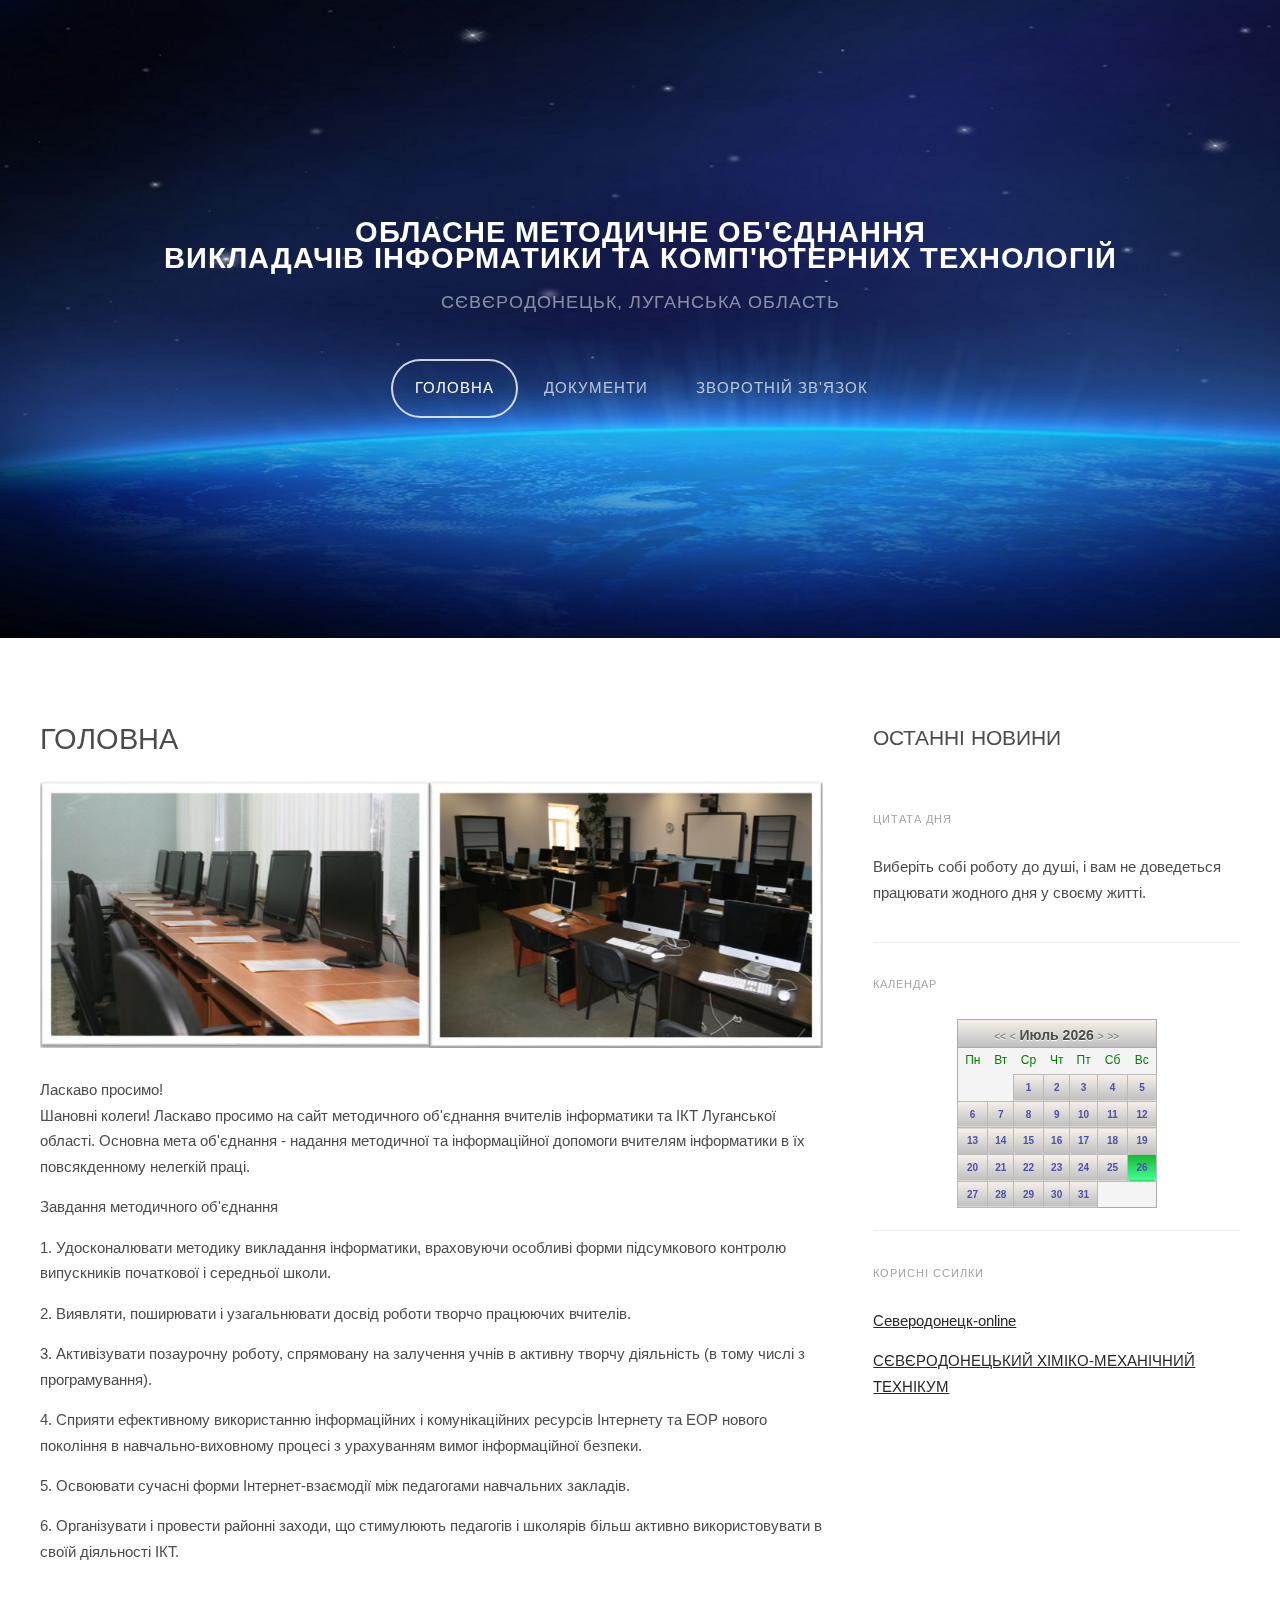
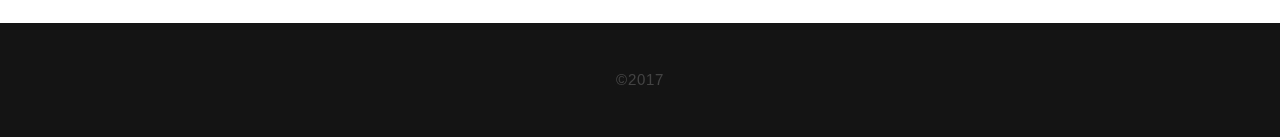
<file: index.html>
<!DOCTYPE HTML>

<html>
	<head>
		<title>Обласне методичне об'єднання</title>
		<meta http-equiv="content-type" content="text/html; charset=utf-8" />
		<meta name="description" content="" />
		<meta name="keywords" content="" />
		<link href='http://fonts.googleapis.com/css?family=Arimo:400,700' rel='stylesheet' type='text/css'>
		<!--[if lte IE 8]><script src="js/html5shiv.js"></script><![endif]-->
		<script src="http://ajax.googleapis.com/ajax/libs/jquery/1.11.0/jquery.min.js"></script>
		<script src="js/skel.min.js"></script>
		<script src="js/skel-panels.min.js"></script>
		<script src="js/init.js"></script>
		<script src="js/calendar.js"></script>
		<noscript>
			<link rel="stylesheet" href="css/skel-noscript.css" />
			<link rel="stylesheet" href="css/style.css" />
			<link rel="stylesheet" href="css/style-desktop.css" />
		</noscript>
		<!--[if lte IE 8]><link rel="stylesheet" href="css/ie/v8.css" /><![endif]-->
		<!--[if lte IE 9]><link rel="stylesheet" href="css/ie/v9.css" /><![endif]-->
	</head>
	<body class="homepage">

		<!-- Header -->
		<div id="header">
			<div class="container"> 
				
				<!-- Logo -->
				<div id="logo">
                    <h1><a href="#">обласне методичне об'єднання</a></h1>
                    <h1><a href="#">викладачів інформатики та комп'ютерних технологій</a></h1>
					<span>СЄВЄРОДОНЕЦЬК, Луганська область</span>
				</div>
				
				<!-- Nav -->
				<nav id="nav">
					<ul>
						<li class="active"><a href="index.html">Головна</a></li>
						<li><a href="docs.html">Документи</a></li>
						<!--<li><a href="right-sidebar.html">Про нас</a></li> -->
						<li><a href="contacts.html">Зворотній зв'язок</a></li>
					</ul>
				</nav>
			</div>
		</div>

		<!-- Main -->
		<div id="main">
			<div class="container">
				<div class="row"> 
					
					<!-- Content -->
					<div id="content" class="8u skel-cell-important">
						<section>
							<header>
								<h2>Головна</h2>
							</header>
							<a href="#" class="image full"><img src="images/pic11.jpg" alt="" /></a>
                            <span class="byline">Ласкаво просимо!</span>
							<p>Шановні колеги! Ласкаво просимо на сайт методичного об'єднання вчителів інформатики та ІКТ Луганської області. Основна мета об'єднання - надання методичної та інформаційної допомоги вчителям інформатики в їх повсякденному нелегкій праці.</p>
							<p>Завдання методичного об'єднання</p>
							<p>1. Удосконалювати методику викладання інформатики, враховуючи особливі форми підсумкового контролю випускників початкової і середньої школи.</p>
							<p>2. Виявляти, поширювати і узагальнювати досвід роботи творчо працюючих вчителів.</p>
							<p>3. Активізувати позаурочну роботу, спрямовану на залучення учнів в активну творчу діяльність (в тому числі з програмування).</p>
							<p>4. Сприяти ефективному використанню інформаційних і комунікаційних ресурсів Інтернету та ЕОР нового покоління в навчально-виховному процесі з урахуванням вимог інформаційної безпеки.</p>
							<p>5. Освоювати сучасні форми Інтернет-взаємодії між педагогами навчальних закладів.</p>
							<p>6. Організувати і провести районні заходи, що стимулюють педагогів і школярів більш активно використовувати в своїй діяльності ІКТ.</p>
						</section>
					</div>
					
					<!-- Sidebar -->
					<div id="sidebar" class="4u">
					
						<section>
							<header>
								<h2>Останні новини</h2>	
							</header>
							<ul class="style">
								<li>
									<p class="posted">Цитата дня</p>
									<p class="text">Виберіть собі роботу до душі, і вам не доведеться працювати жодного дня у своєму житті.</p>
								</li>
								<li>
									<p class="posted">Календар</p>
									<div id="cal_placeholder">
									</div>
								</li>
								<li>
									<p class="posted">Корисні ссилки</p>
									<p> <a href="https://sd.ua/">Северодонецк-online</a></p>
									<p><a href="http://shmt.ho.ua/">СЄВЄРОДОНЕЦЬКИЙ ХІМІКО-МЕХАНІЧНИЙ ТЕХНІКУМ</a></p>
								</li>
							</ul>
						</section>
					</div>
				</div>
			</div>
		</div>
		<!-- Footer -->
		<!--<<div id="featured">
			<div class="container">
				<div class="row">
					<div class="4u">
						<h2>Aenean elementum facilisis</h2>
						<a href="#" class="image full"><img src="images/pic01.jpg" alt="" /></a>
						<p>Nullam non wisi a sem semper eleifend. Donec mattis libero eget urna. Donec leo, vivamus fermentum nibh in augue praesent a lacus at urna congue rutrum. Quisque dictum. Pellentesque viverra vulputate enim.</p>
						<p><a href="#" class="button">More Details</a></p>
					</div>
					<div class="4u">
						<h2>Fusce ultrices fringilla</h2>
						<a href="#" class="image full"><img src="images/pic02.jpg" alt="" /></a>
						<p>Nullam non wisi a sem semper eleifend. Donec mattis libero eget urna. Donec leo, vivamus fermentum nibh in augue praesent a lacus at urna congue rutrum. Quisque dictum. Pellentesque viverra vulputate enim.</p>
						<p><a href="#" class="button">More Details</a></p>
					</div>
					<div class="4u">
						<h2>Etiam rhoncus volutpat erat</h2>
						<a href="#" class="image full"><img src="images/pic03.jpg" alt="" /></a>
						<p>Nullam non wisi a sem semper eleifend. Donec mattis libero eget urna. Donec leo, vivamus fermentum nibh in augue praesent a lacus at urna congue rutrum. Quisque dictum. Pellentesque viverra vulputate enim.</p>
						<p><a href="#" class="button">More Details</a></p>
					</div>
				</div>
			</div>
		</div> -->


		<!-- Footer -->
		<!--<div id="footer">
			<div class="container">
				<div class="row">
					<div class="4u">
						<section>
							<h2>Latest Posts</h2>
							<ul class="default">
								<li><a href="#">Pellentesque lectus gravida blandit</a></li>
								<li><a href="#">Lorem ipsum consectetuer adipiscing</a></li>
								<li><a href="#">Phasellus nibh pellentesque congue</a></li>
								<li><a href="#">Cras vitae metus aliquam pharetra</a></li>
								<li><a href="#">Maecenas vitae orci feugiat eleifend</a></li>
							</ul>
						</section>
					</div>
					<div class="4u">
						<section>
							<h2>Ultrices fringilla</h2>
							<ul class="default">
								<li><a href="#">Pellentesque lectus gravida blandit</a></li>
								<li><a href="#">Lorem ipsum consectetuer adipiscing</a></li>
								<li><a href="#">Phasellus nibh pellentesque congue</a></li>
								<li><a href="#">Cras vitae metus aliquam pharetra</a></li>
								<li><a href="#">Maecenas vitae orci feugiat eleifend</a></li>
							</ul>
						</section>
					</div>
					<div class="4u">
						<section>
							<h2>Aenean elementum</h2>
							<ul class="default">
								<li><a href="#">Pellentesque lectus gravida blandit</a></li>
								<li><a href="#">Lorem ipsum consectetuer adipiscing</a></li>
								<li><a href="#">Phasellus nibh pellentesque congue</a></li>
								<li><a href="#">Cras vitae metus aliquam pharetra</a></li>
								<li><a href="#">Maecenas vitae orci feugiat eleifend</a></li>
							</ul>
						</section>
					</div>
				</div>
			</div>
		</div> -->

		<!-- Copyright -->
		<div id="copyright">
			<div class="container">
				©2017
			</div>
		</div>
		
	</body>
</html>
</file>
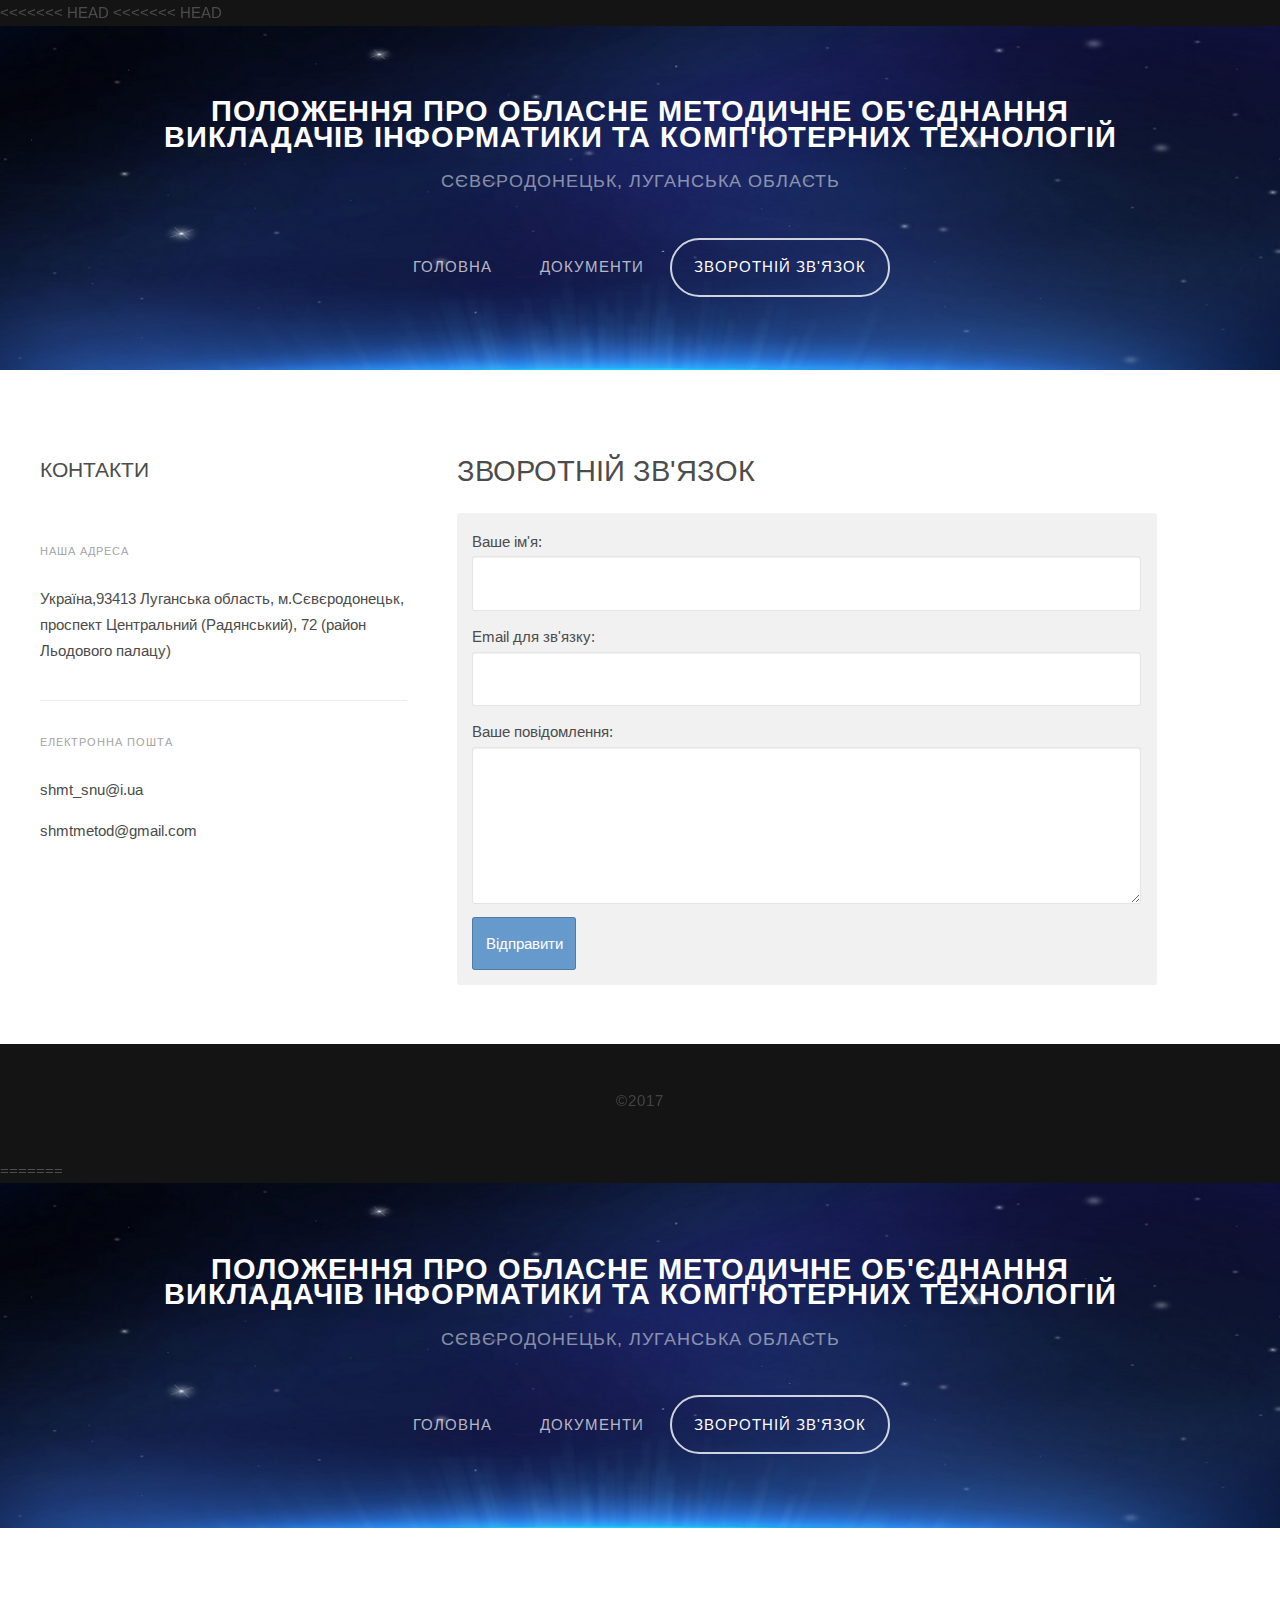
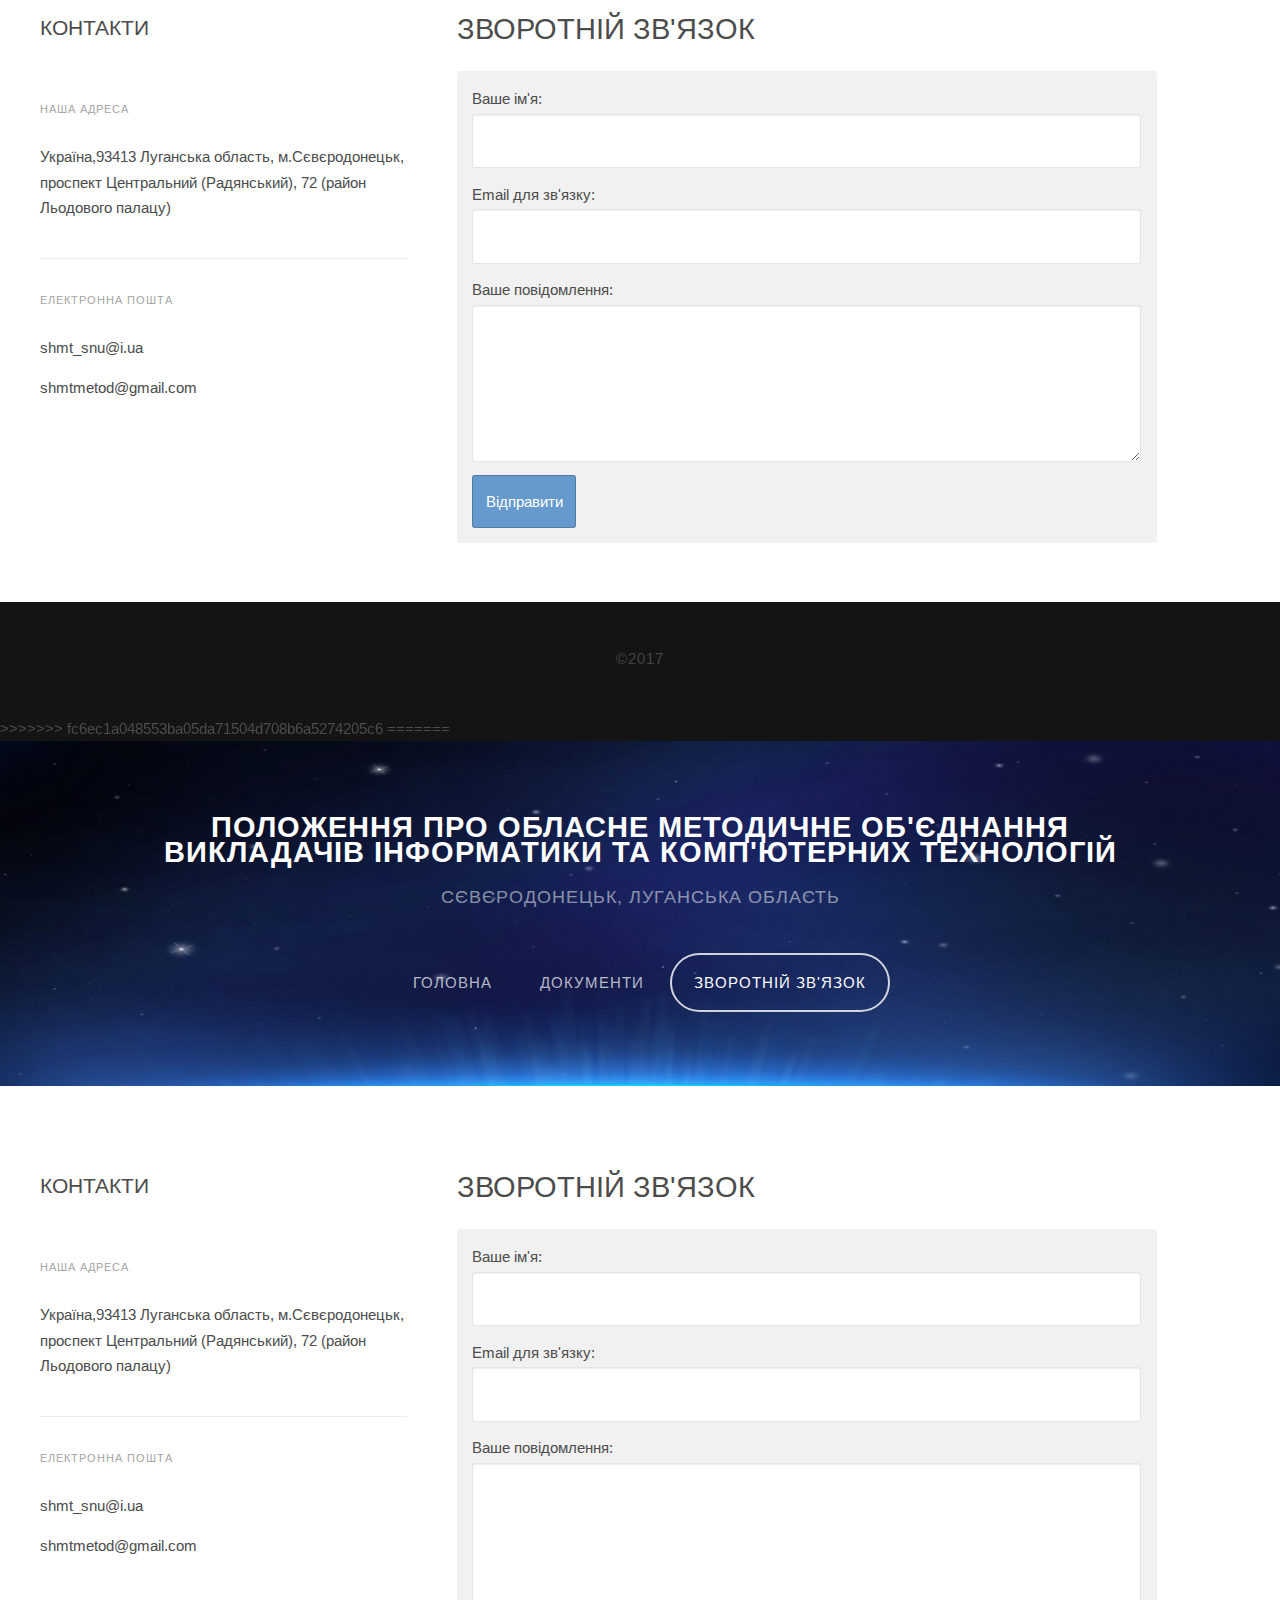
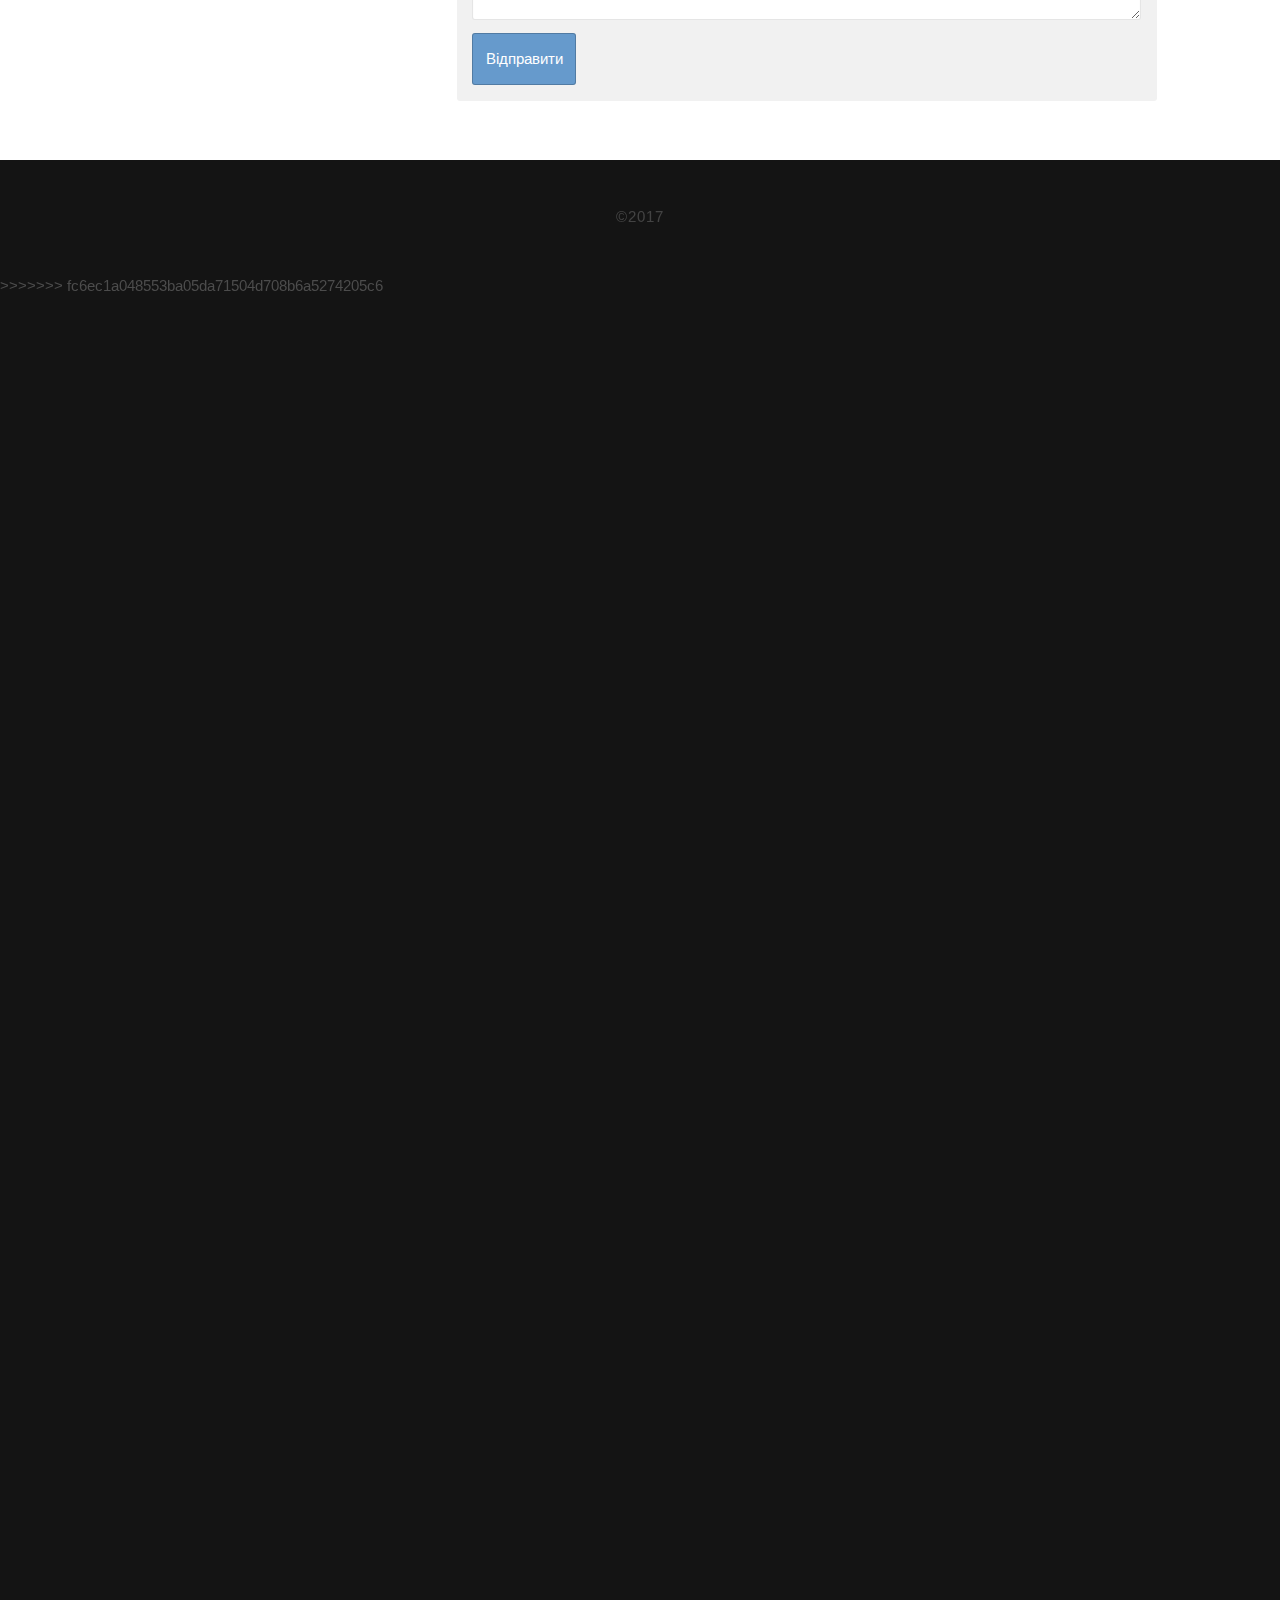
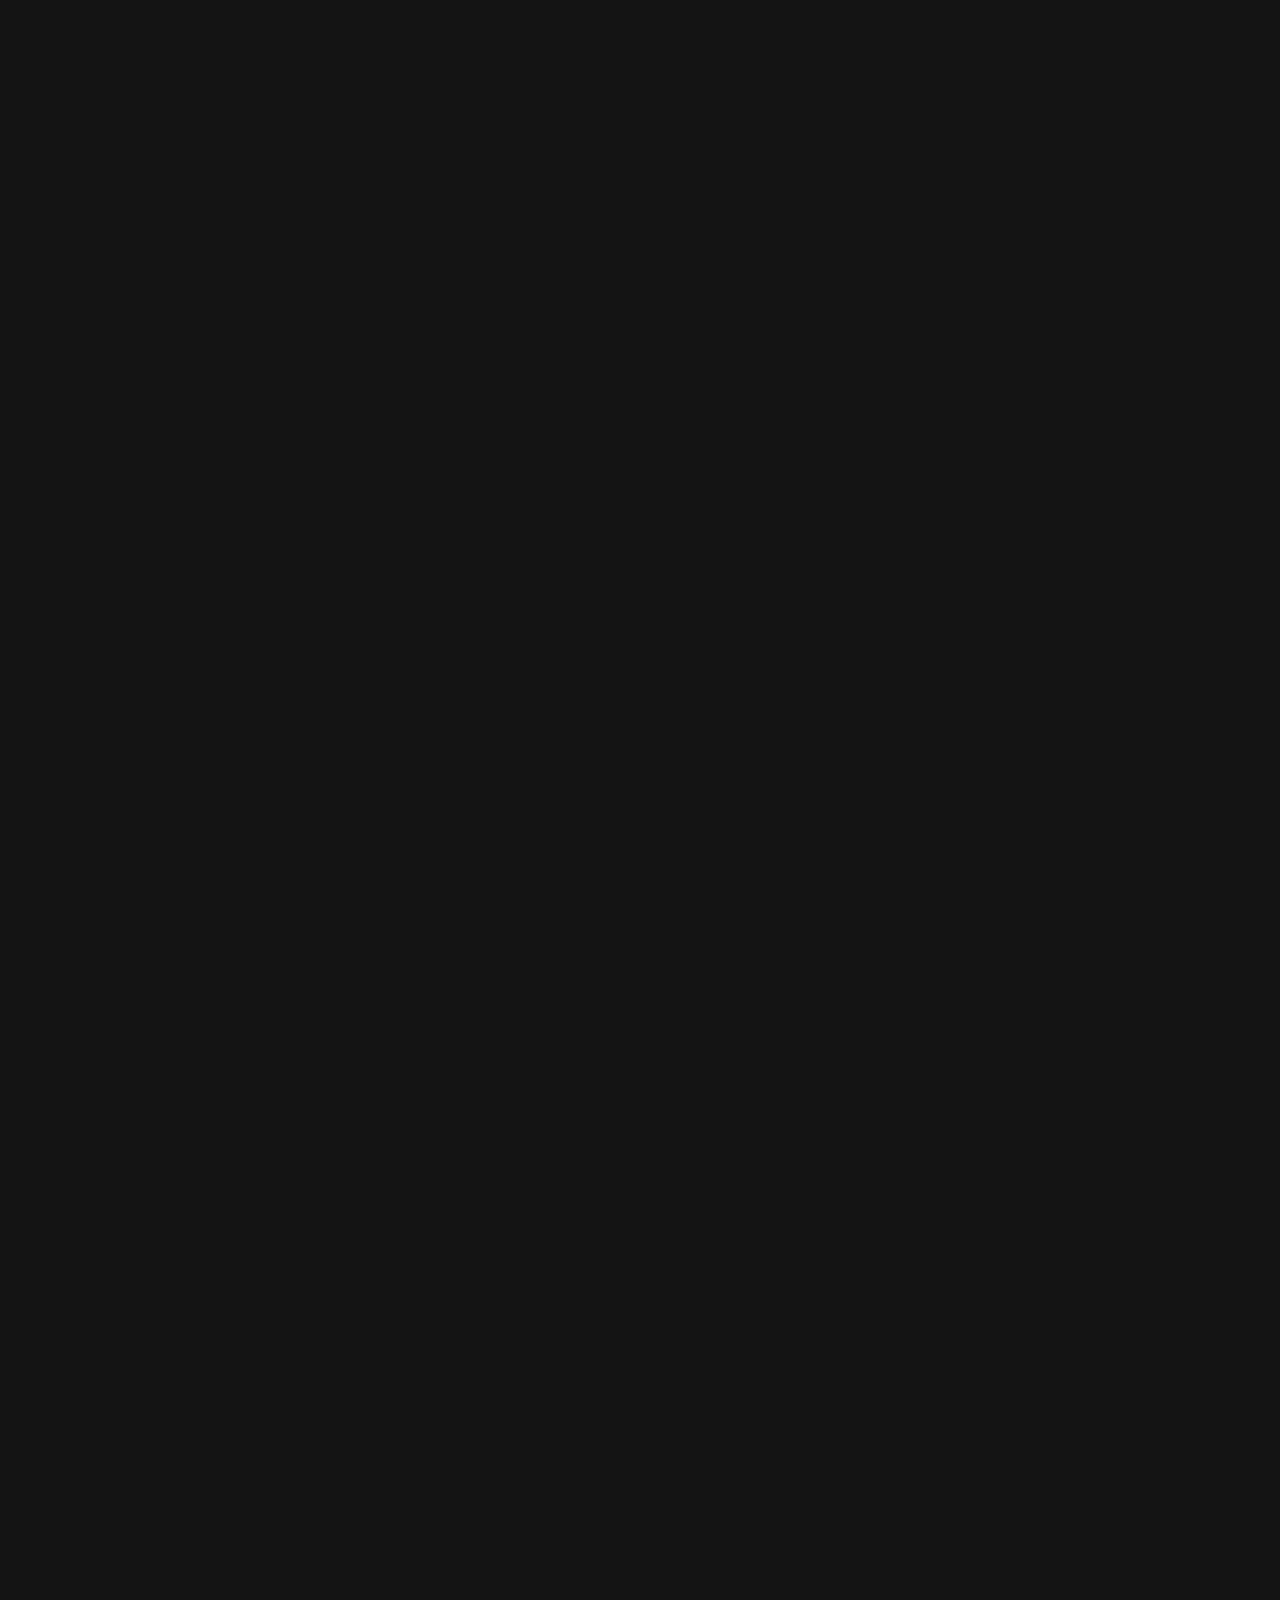
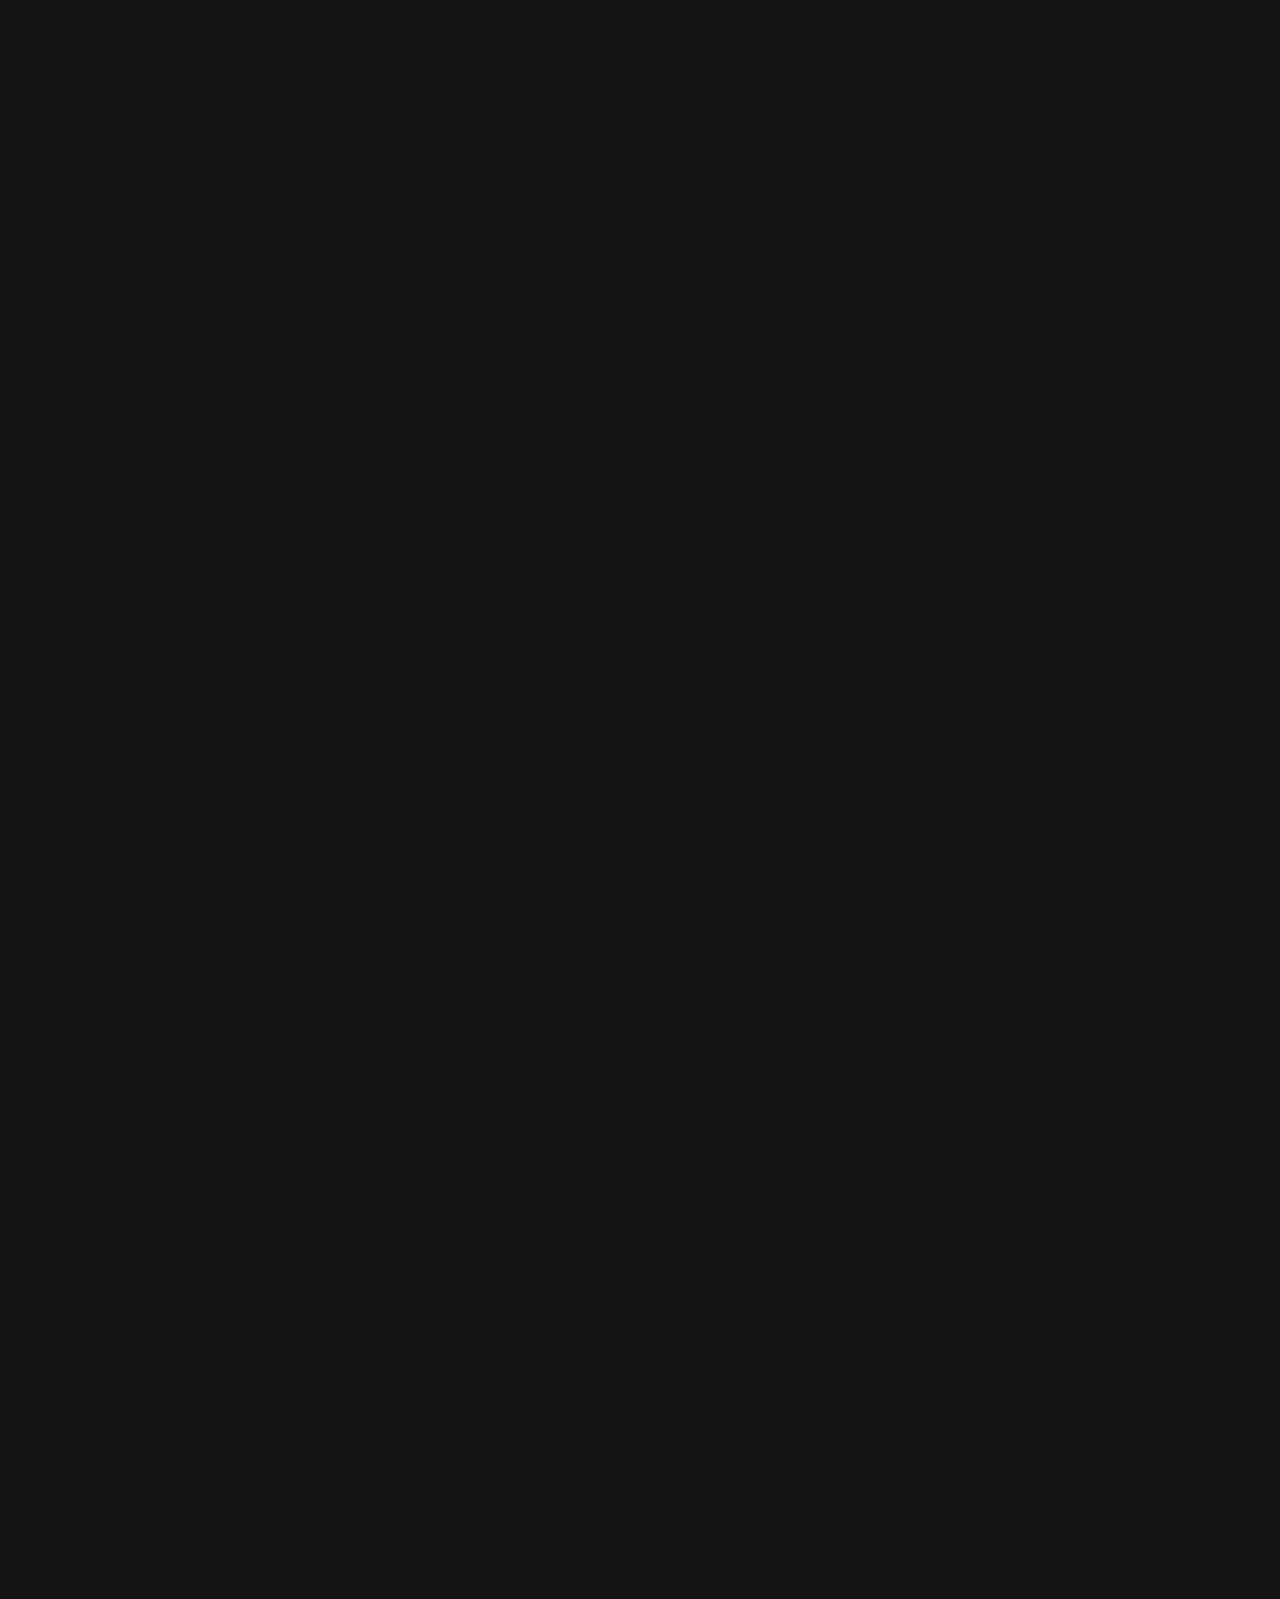
<file: contacts.html>
<<<<<<< HEAD
<<<<<<< HEAD
<!DOCTYPE HTML>

<html>
	<head>
		<title>Iridium by TEMPLATED</title>
		<meta http-equiv="content-type" content="text/html; charset=utf-8" />
		<meta name="description" content="" />
		<meta name="keywords" content="" />
		<link href='http://fonts.googleapis.com/css?family=Arimo:400,700' rel='stylesheet' type='text/css'>
		<!--[if lte IE 8]><script src="js/html5shiv.js"></script><![endif]-->
		<script src="http://ajax.googleapis.com/ajax/libs/jquery/1.11.0/jquery.min.js"></script>
		<script src="js/skel.min.js"></script>
		<script src="js/skel-panels.min.js"></script>
		<script src="js/init.js"></script>
		<noscript>
			<link rel="stylesheet" href="css/skel-noscript.css" />
			<link rel="stylesheet" href="css/style.css" />
			<link rel="stylesheet" href="css/style-desktop.css" />
		</noscript>
		<!--[if lte IE 8]><link rel="stylesheet" href="css/ie/v8.css" /><![endif]-->
		<!--[if lte IE 9]><link rel="stylesheet" href="css/ie/v9.css" /><![endif]-->
	</head>
	<body>

		<!-- Header -->
        <div id="header">
			<div class="container"> 
				
				<!-- Logo -->
				<div id="logo">
                    <h1><a href="#">Положення про обласне методичне об'єднання</a></h1>
                    <h1><a href="#">викладачів інформатики та комп'ютерних технологій</a></h1>
					<span>СЄВЄРОДОНЕЦЬК, Луганська область</span>
				</div>
				
				<!-- Nav -->
				<nav id="nav">
					<ul>
						<li><a href="index.html">Головна</a></li>
						<li><a href="docs.html">Документи</a></li>
						<!--<li><a href="right-sidebar.html">Про нас</a></li> -->
						<li class="active"><a href="contacts.html">Зворотній зв'язок</a></li>
					</ul>
				</nav>
			</div>
		</div>

		<!-- Main -->
		<div id="main">
			<div class="container">
				<div class="row"> 

					<!-- Sidebar -->
					<div id="sidebar" class="4u">
						<section>
							<header>
								<h2>Контакти</h2>
							</header>
							<ul class="style">
								<li>
									<p class="posted">Наша адреса</p>
									<p class="text">Україна,93413  Луганська область, м.Сєвєродонецьк, проспект Центральний (Радянський), 72 (район Льодового палацу)</p>
								</li>
								<li>
									<p class="posted">Електронна пошта</p>
									<p class="text">shmt_snu@i.ua</p>
									<p>shmtmetod@gmail.com</p>
								</li>
							</ul>
						</section>
					</div>
					
					<!-- Content -->
					<div id="content" class="8u skel-cell-important">
						<section>
							<header>
								<h2>Зворотній зв'язок</h2>
							</header>
							<form method="POST" id="feedback-form">
                Ваше ім'я:
                <input type="text" name="nameFF" required placeholder="" x-autocompletetype="name">
                Email для зв'язку:
                <input type="email" name="contactFF" required placeholder="" x-autocompletetype="email">
                Ваше повідомлення:
                <textarea name="messageFF" required rows="5"></textarea>
                <input type="submit" value="Відправити">
                </form>
                <script>
document.getElementById('feedback-form').addEventListener('submit', function(evt){
  var http = new XMLHttpRequest(), f = this;
  evt.preventDefault();
  http.open("POST", "contacts.php", true);
  http.setRequestHeader("Content-Type", "application/x-www-form-urlencoded");
  http.send("nameFF=" + f.nameFF.value + "&contactFF=" + f.contactFF.value + "&messageFF=" + f.messageFF.value);
  http.onreadystatechange = function() {
    if (http.readyState == 4 && http.status == 200) {
      alert(http.responseText + ', Ваше сообщение получено.\nНаши специалисты ответят Вам в течении 2-х дней.\nБлагодарим за интерес к нашей фирме!');    
      f.messageFF.removeAttribute('value'); // очистить поле сообщения (две строки)
      f.messageFF.value='';
    }
  }
  http.onerror = function() {
    alert('Извините, данные не были переданы');
  }
}, false);
                        </script>
						</section>
					</div>
					
				</div>
			</div>
		</div>

		<!-- Copyright -->
		<div id="copyright">
			<div class="container">
				©2017
			</div>
		</div>
		
	</body>
=======
<!DOCTYPE HTML>

<html>
	<head>
		<title>Iridium by TEMPLATED</title>
		<meta http-equiv="content-type" content="text/html; charset=utf-8" />
		<meta name="description" content="" />
		<meta name="keywords" content="" />
		<link href='http://fonts.googleapis.com/css?family=Arimo:400,700' rel='stylesheet' type='text/css'>
		<!--[if lte IE 8]><script src="js/html5shiv.js"></script><![endif]-->
		<script src="http://ajax.googleapis.com/ajax/libs/jquery/1.11.0/jquery.min.js"></script>
		<script src="js/skel.min.js"></script>
		<script src="js/skel-panels.min.js"></script>
		<script src="js/init.js"></script>
		<noscript>
			<link rel="stylesheet" href="css/skel-noscript.css" />
			<link rel="stylesheet" href="css/style.css" />
			<link rel="stylesheet" href="css/style-desktop.css" />
		</noscript>
		<!--[if lte IE 8]><link rel="stylesheet" href="css/ie/v8.css" /><![endif]-->
		<!--[if lte IE 9]><link rel="stylesheet" href="css/ie/v9.css" /><![endif]-->
	</head>
	<body>

		<!-- Header -->
        <div id="header">
			<div class="container"> 
				
				<!-- Logo -->
				<div id="logo">
                    <h1><a href="#">Положення про обласне методичне об'єднання</a></h1>
                    <h1><a href="#">викладачів інформатики та комп'ютерних технологій</a></h1>
					<span>СЄВЄРОДОНЕЦЬК, Луганська область</span>
				</div>
				
				<!-- Nav -->
				<nav id="nav">
					<ul>
						<li><a href="index.html">Головна</a></li>
						<li><a href="docs.html">Документи</a></li>
						<!--<li><a href="right-sidebar.html">Про нас</a></li> -->
						<li class="active"><a href="contacts.html">Зворотній зв'язок</a></li>
					</ul>
				</nav>
			</div>
		</div>

		<!-- Main -->
		<div id="main">
			<div class="container">
				<div class="row"> 

					<!-- Sidebar -->
					<div id="sidebar" class="4u">
						<section>
							<header>
								<h2>Контакти</h2>
							</header>
							<ul class="style">
								<li>
									<p class="posted">Наша адреса</p>
									<p class="text">Україна,93413  Луганська область, м.Сєвєродонецьк, проспект Центральний (Радянський), 72 (район Льодового палацу)</p>
								</li>
								<li>
									<p class="posted">Електронна пошта</p>
									<p class="text">shmt_snu@i.ua</p>
									<p>shmtmetod@gmail.com</p>
								</li>
							</ul>
						</section>
					</div>
					
					<!-- Content -->
					<div id="content" class="8u skel-cell-important">
						<section>
							<header>
								<h2>Зворотній зв'язок</h2>
							</header>
							<form method="POST" id="feedback-form">
                Ваше ім'я:
                <input type="text" name="nameFF" required placeholder="" x-autocompletetype="name">
                Email для зв'язку:
                <input type="email" name="contactFF" required placeholder="" x-autocompletetype="email">
                Ваше повідомлення:
                <textarea name="messageFF" required rows="5"></textarea>
                <input type="submit" value="Відправити">
                </form>
                <script>
document.getElementById('feedback-form').addEventListener('submit', function(evt){
  var http = new XMLHttpRequest(), f = this;
  evt.preventDefault();
  http.open("POST", "contacts.php", true);
  http.setRequestHeader("Content-Type", "application/x-www-form-urlencoded");
  http.send("nameFF=" + f.nameFF.value + "&contactFF=" + f.contactFF.value + "&messageFF=" + f.messageFF.value);
  http.onreadystatechange = function() {
    if (http.readyState == 4 && http.status == 200) {
      alert(http.responseText + ', Ваше сообщение получено.\nНаши специалисты ответят Вам в течении 2-х дней.\nБлагодарим за интерес к нашей фирме!');    
      f.messageFF.removeAttribute('value'); // очистить поле сообщения (две строки)
      f.messageFF.value='';
    }
  }
  http.onerror = function() {
    alert('Извините, данные не были переданы');
  }
}, false);
                        </script>
						</section>
					</div>
					
				</div>
			</div>
		</div>

		<!-- Copyright -->
		<div id="copyright">
			<div class="container">
				©2017
			</div>
		</div>
		
	</body>
>>>>>>> fc6ec1a048553ba05da71504d708b6a5274205c6
=======
<!DOCTYPE HTML>

<html>
	<head>
		<title>Iridium by TEMPLATED</title>
		<meta http-equiv="content-type" content="text/html; charset=utf-8" />
		<meta name="description" content="" />
		<meta name="keywords" content="" />
		<link href='http://fonts.googleapis.com/css?family=Arimo:400,700' rel='stylesheet' type='text/css'>
		<!--[if lte IE 8]><script src="js/html5shiv.js"></script><![endif]-->
		<script src="http://ajax.googleapis.com/ajax/libs/jquery/1.11.0/jquery.min.js"></script>
		<script src="js/skel.min.js"></script>
		<script src="js/skel-panels.min.js"></script>
		<script src="js/init.js"></script>
		<noscript>
			<link rel="stylesheet" href="css/skel-noscript.css" />
			<link rel="stylesheet" href="css/style.css" />
			<link rel="stylesheet" href="css/style-desktop.css" />
		</noscript>
		<!--[if lte IE 8]><link rel="stylesheet" href="css/ie/v8.css" /><![endif]-->
		<!--[if lte IE 9]><link rel="stylesheet" href="css/ie/v9.css" /><![endif]-->
	</head>
	<body>

		<!-- Header -->
        <div id="header">
			<div class="container"> 
				
				<!-- Logo -->
				<div id="logo">
                    <h1><a href="#">Положення про обласне методичне об'єднання</a></h1>
                    <h1><a href="#">викладачів інформатики та комп'ютерних технологій</a></h1>
					<span>СЄВЄРОДОНЕЦЬК, Луганська область</span>
				</div>
				
				<!-- Nav -->
				<nav id="nav">
					<ul>
						<li><a href="index.html">Головна</a></li>
						<li><a href="docs.html">Документи</a></li>
						<!--<li><a href="right-sidebar.html">Про нас</a></li> -->
						<li class="active"><a href="contacts.html">Зворотній зв'язок</a></li>
					</ul>
				</nav>
			</div>
		</div>

		<!-- Main -->
		<div id="main">
			<div class="container">
				<div class="row"> 

					<!-- Sidebar -->
					<div id="sidebar" class="4u">
						<section>
							<header>
								<h2>Контакти</h2>
							</header>
							<ul class="style">
								<li>
									<p class="posted">Наша адреса</p>
									<p class="text">Україна,93413  Луганська область, м.Сєвєродонецьк, проспект Центральний (Радянський), 72 (район Льодового палацу)</p>
								</li>
								<li>
									<p class="posted">Електронна пошта</p>
									<p class="text">shmt_snu@i.ua</p>
									<p>shmtmetod@gmail.com</p>
								</li>
							</ul>
						</section>
					</div>
					
					<!-- Content -->
					<div id="content" class="8u skel-cell-important">
						<section>
							<header>
								<h2>Зворотній зв'язок</h2>
							</header>
							<form method="POST" id="feedback-form">
                Ваше ім'я:
                <input type="text" name="nameFF" required placeholder="" x-autocompletetype="name">
                Email для зв'язку:
                <input type="email" name="contactFF" required placeholder="" x-autocompletetype="email">
                Ваше повідомлення:
                <textarea name="messageFF" required rows="5"></textarea>
                <input type="submit" value="Відправити">
                </form>
                <script>
document.getElementById('feedback-form').addEventListener('submit', function(evt){
  var http = new XMLHttpRequest(), f = this;
  evt.preventDefault();
  http.open("POST", "contacts.php", true);
  http.setRequestHeader("Content-Type", "application/x-www-form-urlencoded");
  http.send("nameFF=" + f.nameFF.value + "&contactFF=" + f.contactFF.value + "&messageFF=" + f.messageFF.value);
  http.onreadystatechange = function() {
    if (http.readyState == 4 && http.status == 200) {
      alert(http.responseText + ', Ваше сообщение получено.\nНаши специалисты ответят Вам в течении 2-х дней.\nБлагодарим за интерес к нашей фирме!');    
      f.messageFF.removeAttribute('value'); // очистить поле сообщения (две строки)
      f.messageFF.value='';
    }
  }
  http.onerror = function() {
    alert('Извините, данные не были переданы');
  }
}, false);
                        </script>
						</section>
					</div>
					
				</div>
			</div>
		</div>

		<!-- Copyright -->
		<div id="copyright">
			<div class="container">
				©2017
			</div>
		</div>
		
	</body>
>>>>>>> fc6ec1a048553ba05da71504d708b6a5274205c6
</html>
</file>
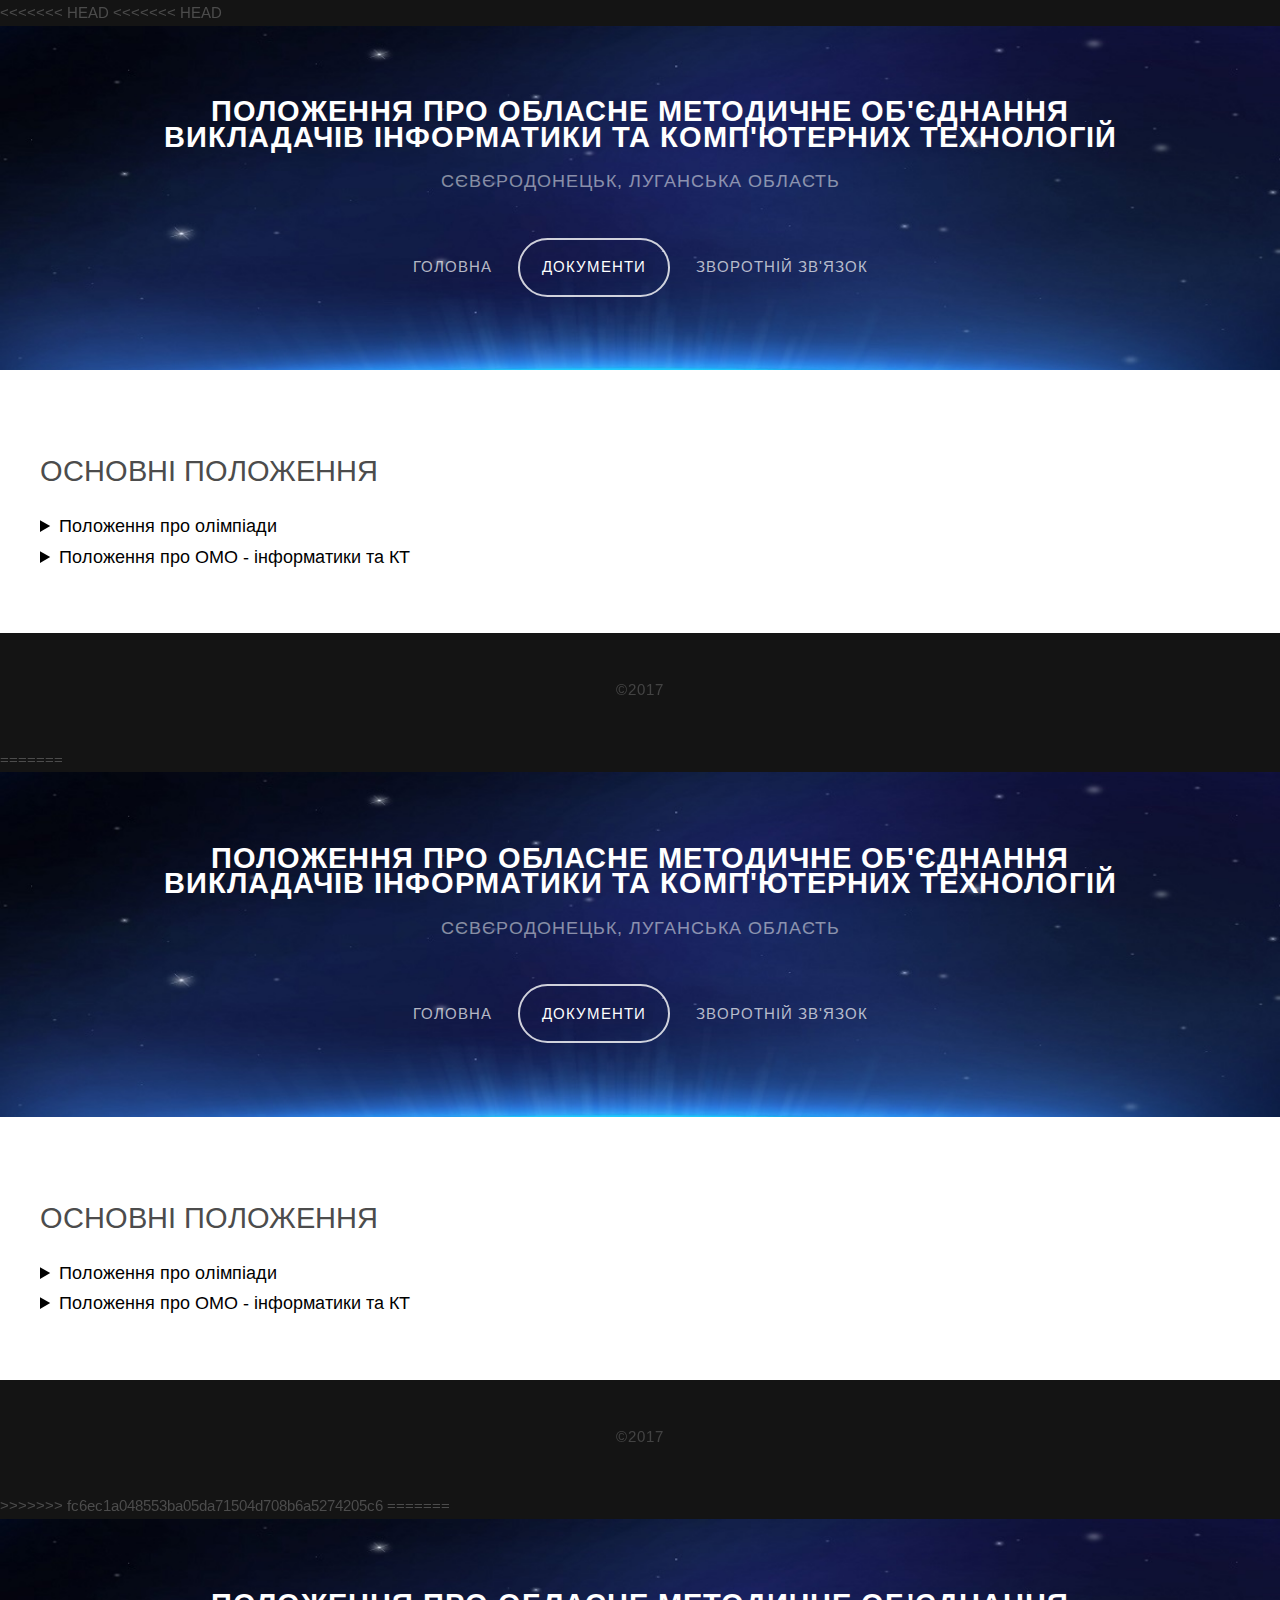
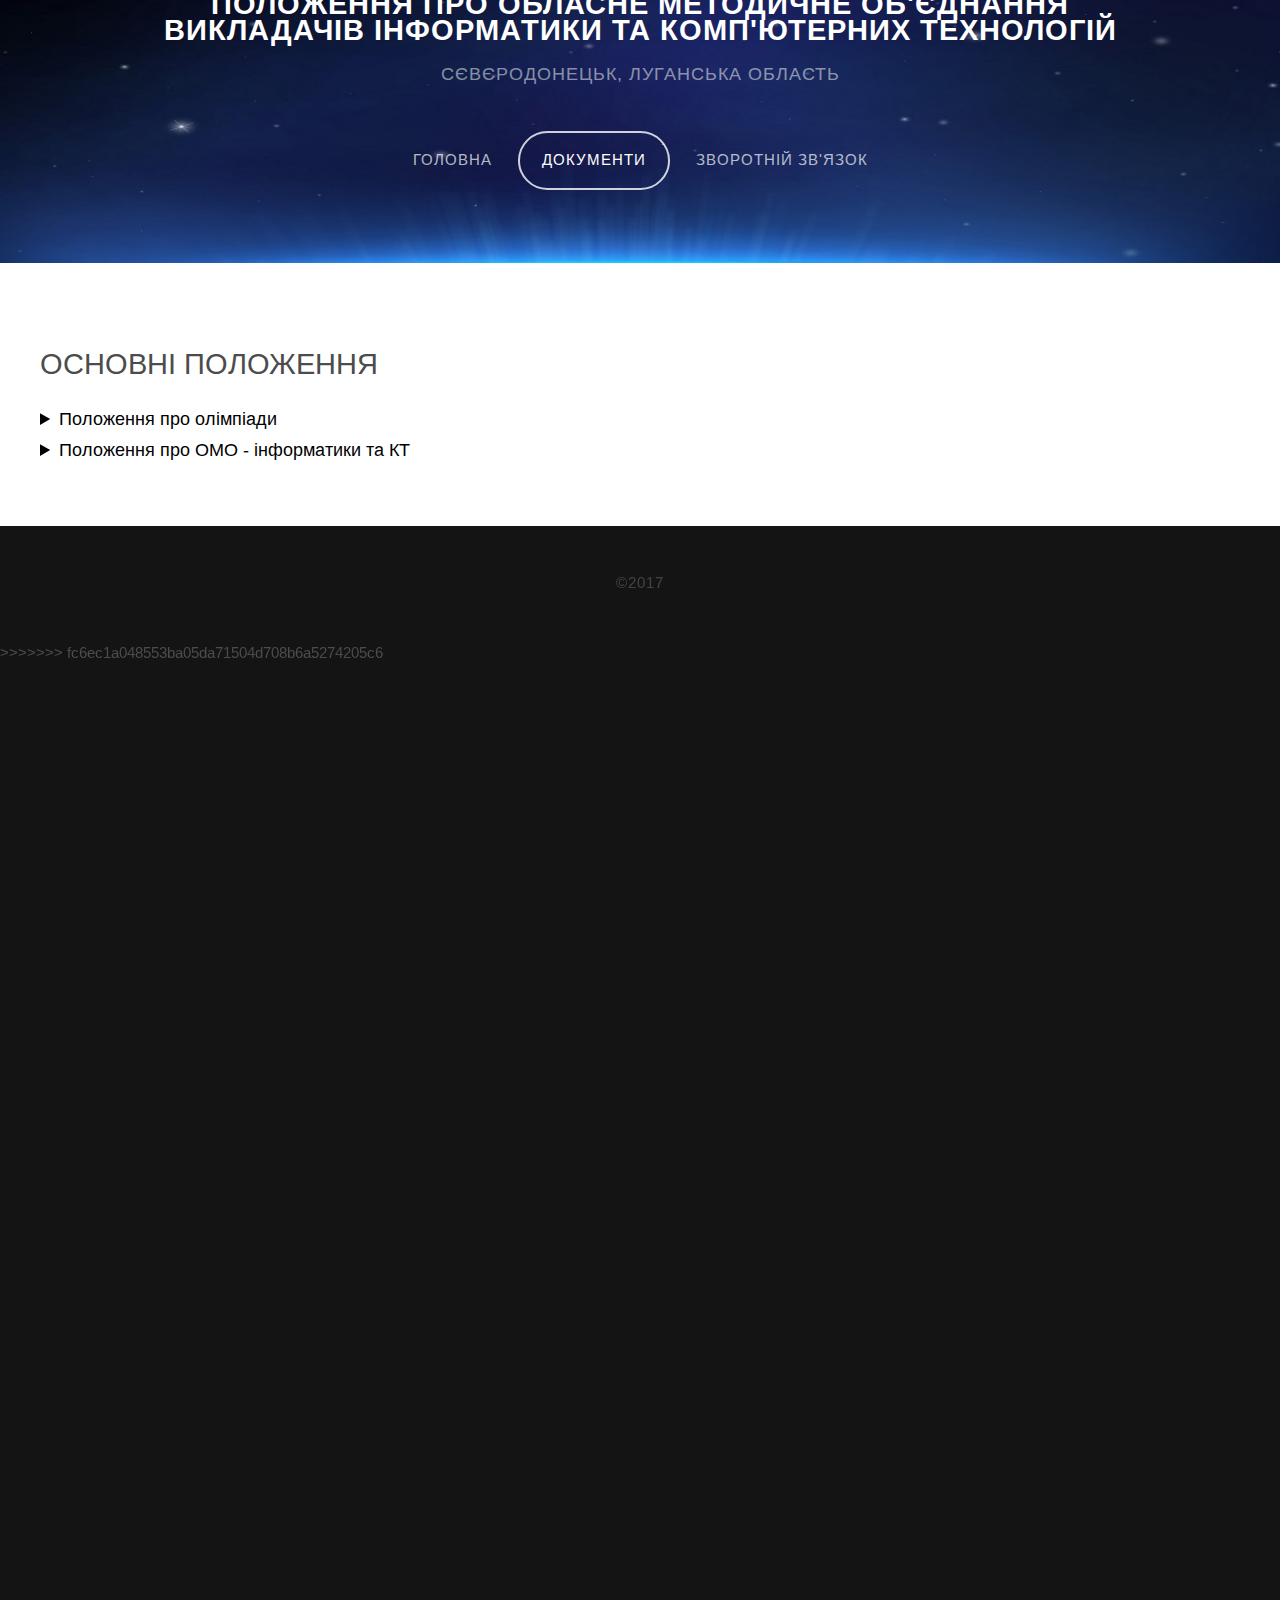
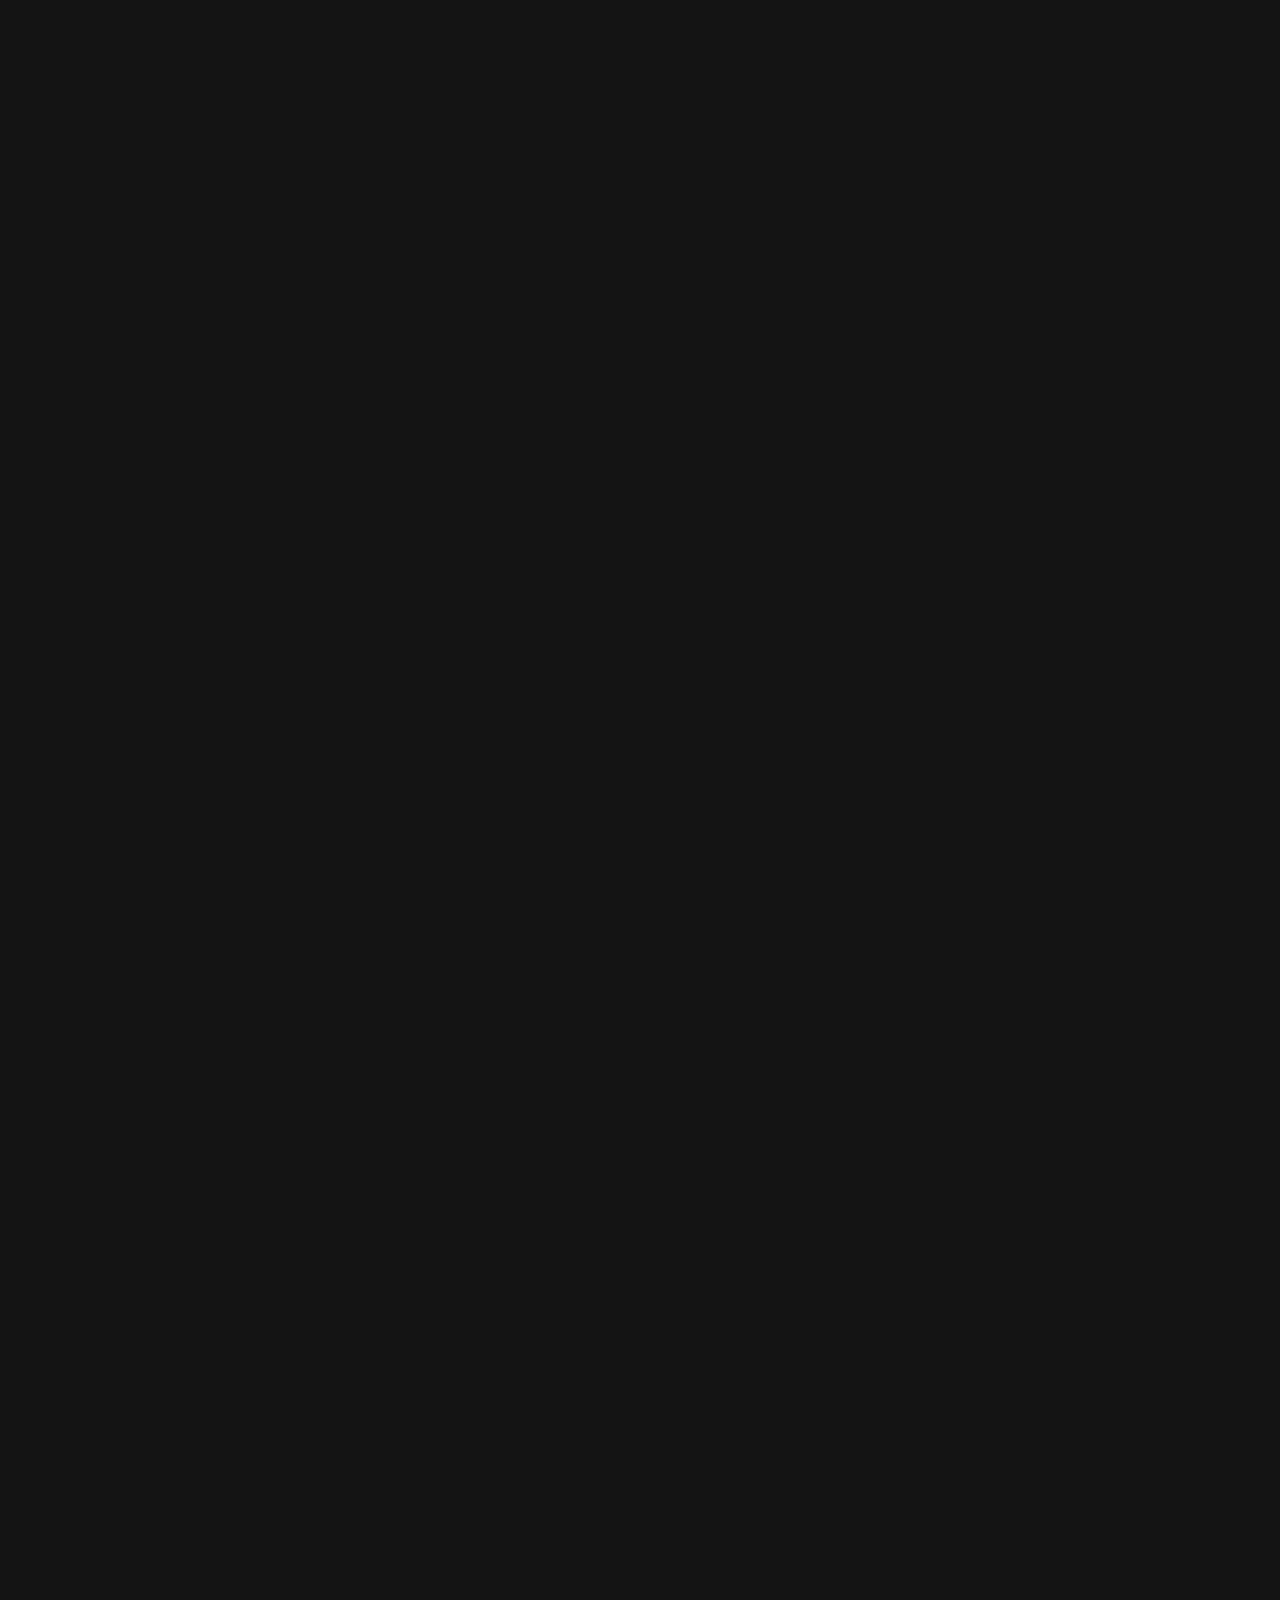
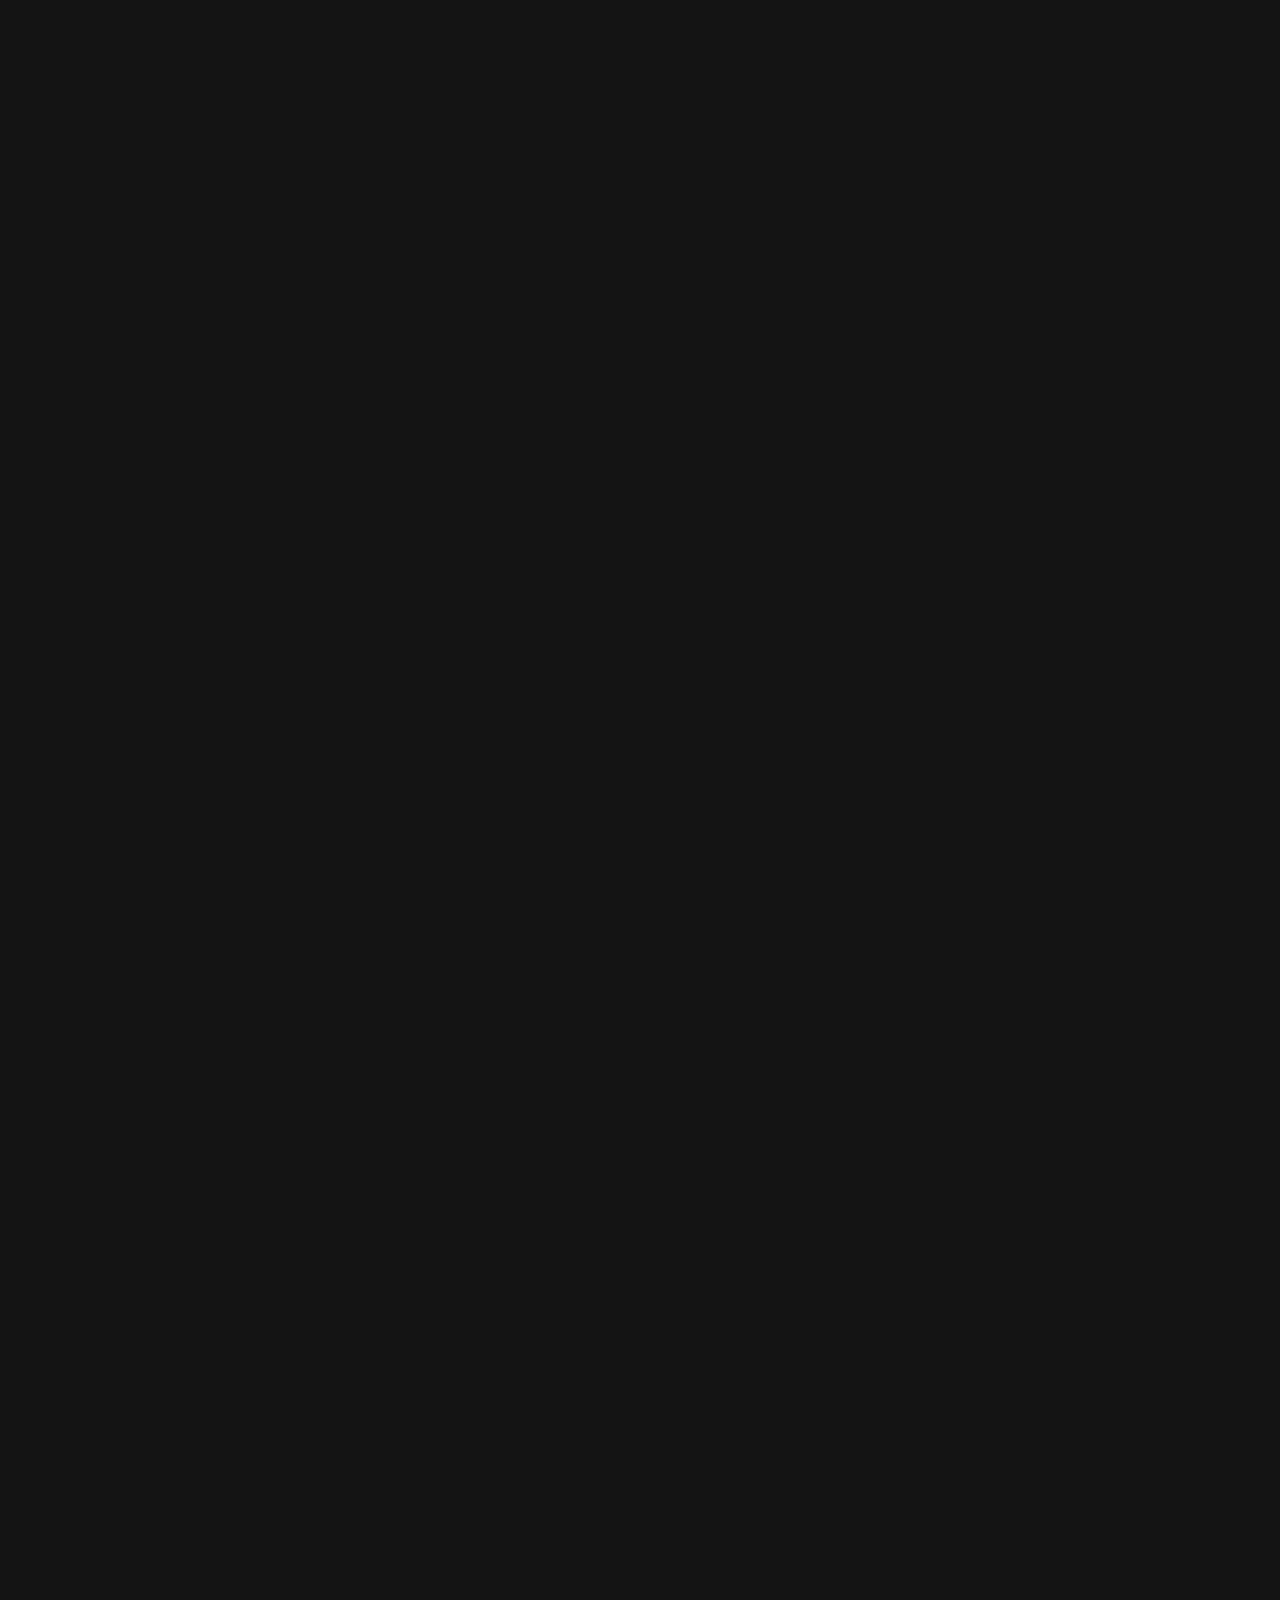
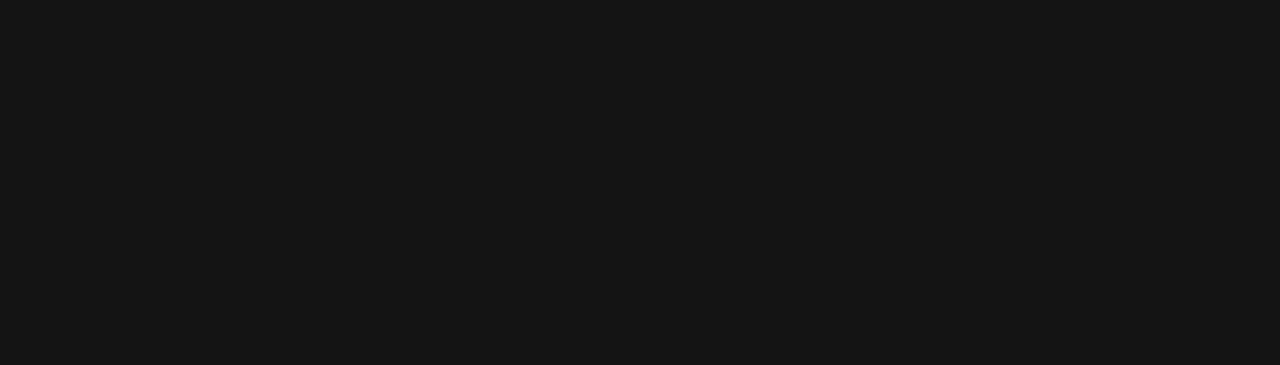
<file: docs.html>
<<<<<<< HEAD
<<<<<<< HEAD
<!DOCTYPE HTML>

<html>
	<head>
		<title>Iridium by TEMPLATED</title>
		<meta http-equiv="content-type" content="text/html; charset=utf-8" />
		<meta name="description" content="" />
		<meta name="keywords" content="" />
		<link href='http://fonts.googleapis.com/css?family=Arimo:400,700' rel='stylesheet' type='text/css'>
		<!--[if lte IE 8]><script src="js/html5shiv.js"></script><![endif]-->
		<script src="http://ajax.googleapis.com/ajax/libs/jquery/1.11.0/jquery.min.js"></script>
		<script src="js/skel.min.js"></script>
		<script src="js/skel-panels.min.js"></script>
		<script src="js/init.js"></script>
		<noscript>
			<link rel="stylesheet" href="css/skel-noscript.css" />
			<link rel="stylesheet" href="css/style.css" />
			<link rel="stylesheet" href="css/style-desktop.css" />
		</noscript>
		<!--[if lte IE 8]><link rel="stylesheet" href="css/ie/v8.css" /><![endif]-->
		<!--[if lte IE 9]><link rel="stylesheet" href="css/ie/v9.css" /><![endif]-->
	</head>
	<body class="no-sidebar">

		<!-- Header -->
		<div id="header">
			<div class="container"> 
				
				<!-- Logo -->
				<div id="logo">
                    <h1><a href="#">Положення про обласне методичне об'єднання</a></h1>
                    <h1><a href="#">викладачів інформатики та комп'ютерних технологій</a></h1>
					<span>СЄВЄРОДОНЕЦЬК, Луганська область</span>
				</div>
				
				<!-- Nav -->
				<nav id="nav">
					<ul>
						<li><a href="index.html">Головна</a></li>
						<li class="active"><a href="docs.html">Документи</a></li>
						<!--<li><a href="right-sidebar.html">Про нас</a></li> -->
						<li><a href="contacts.html">Зворотній зв'язок</a></li>
					</ul>
				</nav>
			</div>
		</div>

		<!-- Main -->
		<div id="main">
			<div class="container">
				<div class="row"> 
					
					<!-- Content -->
					<div id="content" class="12u skel-cell-important">
						<section>
							<header>
								<h2>Основні положення</h2>
							</header>
							<details>
								<summary class="sumary">Положення про олімпіади</summary>
								<p>1. Загальні положення</p>
<p>Олімпіада (конкурс) – система масових очних змагань студентів навчальних закладів у творчому застосуванні здобутих знань, умінь та навичок</p>	
<p>Олімпіада (конкурс) проводиться щорічно з метою виявлення, відбору та підтримки обдарованої студентської молоді, розвитку та реалізації здібностей студентів, стимулювання творчої праці студентів та педагогічних працівників, підвищення якості підготовки фахівців, активізації навчально-пізнавальної діяльності студентів, інтенсифікації та вдосконалення навчального процесу, формування команд для участі у Всеукраїнських олімпіадах.</p>
<p>2. Організація та порядок проведення олімпіади (конкурсу)</p>
<p>2.1.   Організація проведення олімпіади (конкурсу)</p>
<p>Олімпіада (конкурс) проводиться у два етапи:</p>
<p>-    І–й – проводиться у навчальних закладах;</p>
<p>-    ІІ–й (обласний) – проводиться серед студентів-переможців І етапу олімпіади (конкурсу).</p> 
<p>Про проведення ІІ-го етапу олімпіади (конкурсу) видається наказ департаменту освіти, науки, сім’ї, молоді та спорту Луганської обласної державної адміністрації, який визначає дату та місце проведення, склад оргкомітету та журі олімпіади (конкурсу).</p>  
<p>2.2. Підготовка  проведення олімпіади (конкурсу)</p>
<p>Підготовку проведення олімпіади (конкурсу) здійснює методичне об’єднання відповідного предмету під керівництвом його голови.</p> 
<p>Для проведення олімпіади (конкурсу) формується банк конкурсних завдань. З цією метою кожний навчальний заклад надсилає на електронну пошту голови методичного об’єднання відповідного предмету (навчального закладу, в якому працює голова методоб’єднання) конкурсні завдання різних типів та рівнів складності, які охоплюють усі розділи навчальної програми з предмету. Кожне завдання доповнюється еталоном відповіді.</p> 
<p>Голова методоб’єднання організовує рецензування конкурсних завдань. Прорецензований банк конкурсних завдань до 10 вересня кожного року погоджується в базовому методкабінеті та оприлюднюється в мережі Інтернет.</p> 
<p>Можливе формування банку конкурсних завдань за підручниками, посібниками, збірниками завдань для проведення ДПА, яким надано гриф Міністерства освіти і науки України.</p> 
<p>Банк конкурсних завдань щорічно доповнюється та оновлюється.</p>
<p>Варіанти завдань для проведення олімпіади (конкурсу) щорічно формуються із банку конкурсних завдань. Весь прорецензований банк конкурсних завдань включають при формуванні варіантів для проведення олімпіади (конкурсу). Кількість варіантів  не обмежується, однак не повинна бути меншою десяти.</p> 
<p>2.3. Порядок проведення олімпіади (конкурсу)</p>
<p>У обласній олімпіаді (конкурсі) беруть участь переможці внутрішньоколеджних олімпіад (конкурсів) у кількості однієї особи від навчального закладу. Учасники олімпіади (конкурсу) прибувають у супроводі викладача свого навчального закладу (якщо інше не передбачено нормативними документами).</p> 
<p>Реєстрація учасників олімпіади (конкурсу) проводиться відповідно до представленої залікової книжки; проводиться реєстрація викладачів, які супроводжують учасників олімпіади.</p>
<p>В аудиторії під час проведення олімпіади (конкурсу) знаходяться незалежні спостерігачі (представник департаменту освіти, науки, сім’ї, молоді та спорту ОДА, базового методкабінету і т. д.).</p>    
<p>Учасники олімпіади (конкурсу) займають в аудиторії індивідуальні робочі місця згідно витягнутих білетів (жеребкування).</p>
<p>Із підготовлених варіантів конкурсних завдань учасники олімпіади (конкурсу) обирають методом жеребкування один із варіантів для виконання.</p>  
<p>Письмові роботи виконуються на аркушах зі штампом вищого навчального закладу, в якому проводиться олімпіада (конкурс). На аркушах не допускаються будь-які умовні позначки, які б розкривали авторство роботи. Прізвище учасника олімпіади (конкурсу) вказується тільки на титульному аркуші. Бланки всіх документів до початку олімпіади знаходяться у представника департаменту освіти, науки, сім’ї, молоді та спорту ОДА, базового методкабінету.
Спостерігачі, які знаходяться в аудиторії, де проводиться олімпіада (конкурс), контролюють дотримання порядку проведення олімпіади (конкурсу). *</p>
<p>Під час проведення олімпіади (конкурсу) забороняється використання електронних засобів інформації, підручників, навчальних посібників та інших матеріалів, якщо вони не передбачені умовами проведення олімпіади (конкурсу).  В разі користування конкурсантом під час виконання роботи сторонніми джерелами інформації (у тому числі мобільним телефоном, підказуванням), він відсторонюється від участі у олімпіаді. При перевірці така робота дешифрується і за неї бали не нараховуються незалежно від обсягу і змісту написаного.</p> 
<p>В аудиторії повинна бути забезпечена спокійна і доброзичлива атмосфера, а учасникам олімпіади надана можливість самостійно, найбільш повно виявити рівень своїх знань.</p> 
<p>Залишати аудиторію під час проведення олімпіади (конкурсу) не рекомендується.</p>
<p>Після закінчення часу, відведеного для виконання конкурсних завдань, роботи учасників олімпіади (конкурсу) укладають у конверт, який заклеюють. До робіт додають список учасників олімпіади (конкурсу).</p>
<p>Представник департаменту освіти, науки, сім’ї, молоді та спорту ОДА, базового методкабінету проводить шифрування письмових робіт, для чого проставляється цифровий або інший умовний шифр на титульному аркуші і на кожному листку письмової відповіді.</p> 
<p>Перевірка робіт проводиться в день проведення олімпіади (конкурсу) членами журі за встановленими еталонами відповідей та затвердженими критеріями оцінювання. Кожну роботу перевіряє не менше двох членів журі, що засвідчують своїми підписами. Після перевірки усіх робіт члени журі формують рейтинг учасників олімпіади (конкурсу). Дешифрування робіт проводиться після визначення рейтингу учасників олімпіади (конкурсу).</p>
<p>Після цього оголошуються  попередні результати олімпіади (конкурсу). Кожен учасник олімпіади (конкурсу) може переглянути роботу та, у разі непогодження з висновками журі, подати заяву до апеляційної комісії на протязі наступного робочого дня після оголошення попередніх результатів.</p>
<p>Результати олімпіади (конкурсу) заносяться до протоколу.</p> 
____________________
<p>*  оптимальним є забезпечення відеоспостереження  в залі, де проводиться олімпіада (конкурс).</p> 
<p>3. Журі олімпіади (конкурсу). Апеляційна комісія</p>
<p>Склад журі затверджується наказом департаменту освіти, науки, сім’ї, молоді та спорту Івано-Франківської обласної державної адміністрації.</p>
<p>Члени журі:</p>
<p>- вносять доповнення та уточнення до критеріїв оцінювання завдань олімпіади (конкурсу);</p>
<p>- перевіряють роботи учасників олімпіади (конкурсу) за встановленими еталонами відповідей та критеріями їх оцінювання;</p>
<p>- аналізують підсумки виконання студентами завдань, виявляють характерні помилки;</p>
<p>- визначають рейтинг учасників олімпіади (конкурсу).</p>
<p>Голова журі:</p>
<p>- координує роботу членів журі;</p>
<p>- затверджує критерії оцінювання завдань олімпіади (конкурсу);</p>
<p>- готує попередні результати олімпіади (конкурсу);</p>
<p>- готує подання про визначення переможців.</p>
<p>Апеляційна комісія створюється в кількості трьох чоловік (голова – базовий методист, члени – голова методоб’єднання, викладач-фахівець).</p>
<p>Апеляційна комісія, вразі необхідності, розглядає апеляції учасників олімпіади (конкурсу) після подання заяви.</p>  
<p>4. Порядок нагородження учасників 
та організаторів олімпіади (конкурсу)</p>
<p>Переможці конкурсу, які зайняли 1-3 місця, а також викладачі, які їх готували, нагороджуються Грамотами департаменту освіти, науки, сім’ї, молоді та спорту Івано-Франківської ОДА.</p>
<p>5. Фінансування олімпіади (конкурсу)</p>
<p>Витрати по відрядженню студентів та супроводжуючих їх осіб з числа викладачів для участі у олімпіаді (конкурсі) здійснюються їхніми навчальними закладами.</p>
<p>Матеріально-технічне забезпеченняздійснюється навчальним закладом, в якому проводиться олімпіада (конкурс).</p>
							</details>
							<div>
								<details>
									<summary class="sumary">Положення про ОМО - інформатики та КТ</summary>
								<p>Вступ</p>
								<p>З метою підвищення якості підготовки кваліфікованих фахівців, встановлення взаємозв’язків між навчальними закладами, обміну досвідом створено обласне методичне об’єднання викладачів інформатики та програмування, як об’єднання викладачів інформатики та комп’ютерних технологій ВНЗ І-ІІ рівнів акредитації Луганської області (наказ Ради директорів ВНЗ І-ІІ р.а. Луганської області від 29 листопада 2016 р. № 01/2016).
									Діяльність методичного об'єднання викладачів інформатики та комп’ютерних технологій спрямована на реалізацію державної політики в системі освіти, основних положень Національної доктрини розвитку освіти України у XXI столітті, законів України «Про освіту», «Про вищу освіту», Концепції профільного навчання, інструктивно-методичних рекомендацій Міністерства освіти і науки України щодо вивчення інформатики, виконання державних програм викладання інформатики,  створення належних сучасних умов для навчання і виховання студентів, підвищення професійної майстерності педагогічних працівників, ефективне використання інтелектуального   потенціалу учасників навчально-виховного процесу. </p>
								<p>1.	Загальні положення</p>
								<p>Інформатизація суспільства потребує впровадження нових інформаційних технологій в освіті. В сучасних умовах курси, пов’язані з інформаційними технологіями, є одним з найбільш ефективних засобів підготовки фахівців, впровадження і поширення технологій під час вивчення фахових навчальних дисциплін, інформатизації навчального процесу.
									Вивчення цих дисциплін передбачає опанування студентами знань, вмінь та навичок, необхідними для раціонального використання засобів сучасних інформаційних технологій під час вирішення завдань, пов’язаних з пошуком інформації, її опрацюванням, систематизацією, зберіганням, поданням, передаванням тощо. Ознайомлення з роллю нових інформаційних технологій у сучасному виробництві, науці, повсякденній практиці, з перспективами розвитку комп’ютерної техніки допомагає студентам в оволодінні майбутньою професією, у продовженні вивчення сучасних інформаційних технологій у будь-якій із форм неперервної освіти.
									Методичне об'єднання викладачів інформатики та комп’ютерних технологій створено для:
									–  підвищення рівня методичної та професійної майстерності педагогічних працівників;
									– організації процесу обміном досвідом, популяризації передового педагогічного досвіду між викладачами ВНЗ І-ІІ р.а. Луганської області;
									– забезпечення виконання сучасних вимог до навчання і виховання молоді, розвитку творчої ініціативи учасників навчального процесу. 
									До складу обласного методичного об’єднання викладачів інформатики та комп’ютерних технологій входять голови циклових комісій, викладачі інформатики та комп’ютерних технологій.
									Методичне об'єднання створюється, реорганізується, ліквідовується Радою директорів ВНЗ І-ІІ р.а. Луганської області.</p>
								<p>2.	Цілі діяльності</p>
								<p>Цілі  діяльності обласного методичного об’єднання викладачів інформатики та комп’ютерних технологій:
									– здійснення взаємозв’язаних дій і заходів, направлених на підвищення професійної майстерності педагогічних працівників та об’єднання їх творчих ініціатив для підвищення якості освіти та виховання студентів;
									– залучення викладачів інформатики та комп’ютерних технологій до інноваційної,  пошукової  діяльності, розвитку творчої ініціативи;
									–  виокремлення, узагальнення та поширення найбільш ефективних форм та методів роботи в області комп’ютерних технологій.</p>
								<p>3.  Завдання та функції методичного об’єднання </p>
								<p>В роботі обласного методичного об’єднання викладачів інформатики та комп’ютерних технологій передбачено вирішення наступних задач та реалізацію напрямків різних видів діяльності, а саме: 
									– забезпечення росту ключових компетенцій викладачів, розвиток їх творчої ініціативи;
									–  впровадження нових технологій в систему освіти ВНЗ І-ІІ р.а.;
									– вивчення нормативно-інформаційної документації та методичних рекомендацій  з питань освіти;
									– вивчення передового педагогічного  досвіду;
									– розповсюдження сучасних досягнень науки та кращого педагогічного досвіду; 
									– виявлення найбільш актуальних проблем або проблем, які викликають особливі труднощі у викладачів інформатики та комп’ютерних технологій, з метою подальшого їх вивчення та пошуків оптимальних шляхів усунення;
									– консультування та надання необхідної допомоги викладачам з питань використання нормативної та методичної документації, програмного забезпечення, організації інноваційної діяльності;
									– ознайомлення з методичними розробками різних авторів з дисциплін напряму комп’ютерних технологій; 
									– публікація матеріалів щодо вивчення та популяризації кращого професійного досвіду, накопиченого в  рамках роботи методичного об’єднання;
									– організація та проведення ІІ етапу Всеукраїнської олімпіади з інформатики та комп’ютерних технологій; 
									– підготовка та проведення конкурсів-захистів науково-дослідницьких робіт, турнірів юних науковців тощо;
									– формування сучасного іміджу викладача через професійне конкурсне змагання;
									 – підвищення рівня професійної майстерності, методичної підготовки  кожного члена методичного об’єднання; 
									– розвиток творчого потенціалу викладачів; 
									– діагностика і визначення шляхів подолання труднощів в педагогічній діяльності; 
									– активне впровадження інноваційних форм методичної роботи; 
									– стимулювання ініціативності й творчості членів об’єднання;</p>
								<p>4. Основні форми роботи  методичного об’єднання</p>
								<p>Діяльність обласного методичного об’єднанням викладачів інформатики та комп’ютерних технологій ВНЗ І-ІІ рівнів акредитації Луганської області  багатопланова  й  різноманітна  за  змістом,  напрямками  й  формами роботи, основними з яких є:
									– засідання викладачів методичного об’єднання, для якого   характерні    постійний склад об’єднання, план роботи, терміни проведення;
									– засідання членів організаційного комітету з організації та проведенню ІІ етапу Всеукраїнської олімпіади з інформатики та комп’ютерних технологій;
									– дистанційне засідання методичного об’єднання викладачів з метою вирішення оперативних питань;
									– дистанційне рецензування матеріалів щодо вивчення та популяризації кращого професійного досвіду викладачів, накопиченого в рамках методичного об’єднання, з метою здійснення їх публікації в наукових журналах.</p>
								<p>5. Документація методичного об’єднання</p>
								<p>Документація обласного методичного об’єднання викладачів інформатики та комп’ютерних технологій ВНЗ І-ІІ рівнів акредитації Луганської області, яка необхідна для планування, функціювання, звітності роботи:</p>
								<p>–	наказ про створення методичного об’єднання;</p>
								<p>–	наказ про призначення керівника методичного об’єднання;</p>
								<p>–	положення про методичне об’єднання;</p>
								<p>–	склад обласного методичного об’єднання викладачів інформатики та комп’ютерних технологій ВНЗ І-ІІ р.а. Луганської області;</p>
								<p>–	протоколи засідань методичного об’єднання;</p>
								<p>–	план роботи методичного об’єднання на поточний навчальний рік;</p>
								<p>–	фінансування витрат на відрядження членів обласного методичного об’єднання викладачів інформатики та комп’ютерних технологій ВНЗ І-ІІ рівнів акредитації Луганської області здійснюється за рахунок їх навчальних закладів.</p>
								</details>
							</div>
						</section>
					</div>
					
				</div>
			</div>
		</div>

		<!-- Copyright -->
		<div id="copyright">
			<div class="container">
				©2017
			</div>
		</div>
		
	</body>
=======
<!DOCTYPE HTML>

<html>
	<head>
		<title>Iridium by TEMPLATED</title>
		<meta http-equiv="content-type" content="text/html; charset=utf-8" />
		<meta name="description" content="" />
		<meta name="keywords" content="" />
		<link href='http://fonts.googleapis.com/css?family=Arimo:400,700' rel='stylesheet' type='text/css'>
		<!--[if lte IE 8]><script src="js/html5shiv.js"></script><![endif]-->
		<script src="http://ajax.googleapis.com/ajax/libs/jquery/1.11.0/jquery.min.js"></script>
		<script src="js/skel.min.js"></script>
		<script src="js/skel-panels.min.js"></script>
		<script src="js/init.js"></script>
		<noscript>
			<link rel="stylesheet" href="css/skel-noscript.css" />
			<link rel="stylesheet" href="css/style.css" />
			<link rel="stylesheet" href="css/style-desktop.css" />
		</noscript>
		<!--[if lte IE 8]><link rel="stylesheet" href="css/ie/v8.css" /><![endif]-->
		<!--[if lte IE 9]><link rel="stylesheet" href="css/ie/v9.css" /><![endif]-->
	</head>
	<body class="no-sidebar">

		<!-- Header -->
		<div id="header">
			<div class="container"> 
				
				<!-- Logo -->
				<div id="logo">
                    <h1><a href="#">Положення про обласне методичне об'єднання</a></h1>
                    <h1><a href="#">викладачів інформатики та комп'ютерних технологій</a></h1>
					<span>СЄВЄРОДОНЕЦЬК, Луганська область</span>
				</div>
				
				<!-- Nav -->
				<nav id="nav">
					<ul>
						<li><a href="index.html">Головна</a></li>
						<li class="active"><a href="docs.html">Документи</a></li>
						<!--<li><a href="right-sidebar.html">Про нас</a></li> -->
						<li><a href="contacts.html">Зворотній зв'язок</a></li>
					</ul>
				</nav>
			</div>
		</div>

		<!-- Main -->
		<div id="main">
			<div class="container">
				<div class="row"> 
					
					<!-- Content -->
					<div id="content" class="12u skel-cell-important">
						<section>
							<header>
								<h2>Основні положення</h2>
							</header>
							<details>
								<summary class="sumary">Положення про олімпіади</summary>
								<p>1. Загальні положення</p>
<p>Олімпіада (конкурс) – система масових очних змагань студентів навчальних закладів у творчому застосуванні здобутих знань, умінь та навичок</p>	
<p>Олімпіада (конкурс) проводиться щорічно з метою виявлення, відбору та підтримки обдарованої студентської молоді, розвитку та реалізації здібностей студентів, стимулювання творчої праці студентів та педагогічних працівників, підвищення якості підготовки фахівців, активізації навчально-пізнавальної діяльності студентів, інтенсифікації та вдосконалення навчального процесу, формування команд для участі у Всеукраїнських олімпіадах.</p>
<p>2. Організація та порядок проведення олімпіади (конкурсу)</p>
<p>2.1.   Організація проведення олімпіади (конкурсу)</p>
<p>Олімпіада (конкурс) проводиться у два етапи:</p>
<p>-    І–й – проводиться у навчальних закладах;</p>
<p>-    ІІ–й (обласний) – проводиться серед студентів-переможців І етапу олімпіади (конкурсу).</p> 
<p>Про проведення ІІ-го етапу олімпіади (конкурсу) видається наказ департаменту освіти, науки, сім’ї, молоді та спорту Луганської обласної державної адміністрації, який визначає дату та місце проведення, склад оргкомітету та журі олімпіади (конкурсу).</p>  
<p>2.2. Підготовка  проведення олімпіади (конкурсу)</p>
<p>Підготовку проведення олімпіади (конкурсу) здійснює методичне об’єднання відповідного предмету під керівництвом його голови.</p> 
<p>Для проведення олімпіади (конкурсу) формується банк конкурсних завдань. З цією метою кожний навчальний заклад надсилає на електронну пошту голови методичного об’єднання відповідного предмету (навчального закладу, в якому працює голова методоб’єднання) конкурсні завдання різних типів та рівнів складності, які охоплюють усі розділи навчальної програми з предмету. Кожне завдання доповнюється еталоном відповіді.</p> 
<p>Голова методоб’єднання організовує рецензування конкурсних завдань. Прорецензований банк конкурсних завдань до 10 вересня кожного року погоджується в базовому методкабінеті та оприлюднюється в мережі Інтернет.</p> 
<p>Можливе формування банку конкурсних завдань за підручниками, посібниками, збірниками завдань для проведення ДПА, яким надано гриф Міністерства освіти і науки України.</p> 
<p>Банк конкурсних завдань щорічно доповнюється та оновлюється.</p>
<p>Варіанти завдань для проведення олімпіади (конкурсу) щорічно формуються із банку конкурсних завдань. Весь прорецензований банк конкурсних завдань включають при формуванні варіантів для проведення олімпіади (конкурсу). Кількість варіантів  не обмежується, однак не повинна бути меншою десяти.</p> 
<p>2.3. Порядок проведення олімпіади (конкурсу)</p>
<p>У обласній олімпіаді (конкурсі) беруть участь переможці внутрішньоколеджних олімпіад (конкурсів) у кількості однієї особи від навчального закладу. Учасники олімпіади (конкурсу) прибувають у супроводі викладача свого навчального закладу (якщо інше не передбачено нормативними документами).</p> 
<p>Реєстрація учасників олімпіади (конкурсу) проводиться відповідно до представленої залікової книжки; проводиться реєстрація викладачів, які супроводжують учасників олімпіади.</p>
<p>В аудиторії під час проведення олімпіади (конкурсу) знаходяться незалежні спостерігачі (представник департаменту освіти, науки, сім’ї, молоді та спорту ОДА, базового методкабінету і т. д.).</p>    
<p>Учасники олімпіади (конкурсу) займають в аудиторії індивідуальні робочі місця згідно витягнутих білетів (жеребкування).</p>
<p>Із підготовлених варіантів конкурсних завдань учасники олімпіади (конкурсу) обирають методом жеребкування один із варіантів для виконання.</p>  
<p>Письмові роботи виконуються на аркушах зі штампом вищого навчального закладу, в якому проводиться олімпіада (конкурс). На аркушах не допускаються будь-які умовні позначки, які б розкривали авторство роботи. Прізвище учасника олімпіади (конкурсу) вказується тільки на титульному аркуші. Бланки всіх документів до початку олімпіади знаходяться у представника департаменту освіти, науки, сім’ї, молоді та спорту ОДА, базового методкабінету.
Спостерігачі, які знаходяться в аудиторії, де проводиться олімпіада (конкурс), контролюють дотримання порядку проведення олімпіади (конкурсу). *</p>
<p>Під час проведення олімпіади (конкурсу) забороняється використання електронних засобів інформації, підручників, навчальних посібників та інших матеріалів, якщо вони не передбачені умовами проведення олімпіади (конкурсу).  В разі користування конкурсантом під час виконання роботи сторонніми джерелами інформації (у тому числі мобільним телефоном, підказуванням), він відсторонюється від участі у олімпіаді. При перевірці така робота дешифрується і за неї бали не нараховуються незалежно від обсягу і змісту написаного.</p> 
<p>В аудиторії повинна бути забезпечена спокійна і доброзичлива атмосфера, а учасникам олімпіади надана можливість самостійно, найбільш повно виявити рівень своїх знань.</p> 
<p>Залишати аудиторію під час проведення олімпіади (конкурсу) не рекомендується.</p>
<p>Після закінчення часу, відведеного для виконання конкурсних завдань, роботи учасників олімпіади (конкурсу) укладають у конверт, який заклеюють. До робіт додають список учасників олімпіади (конкурсу).</p>
<p>Представник департаменту освіти, науки, сім’ї, молоді та спорту ОДА, базового методкабінету проводить шифрування письмових робіт, для чого проставляється цифровий або інший умовний шифр на титульному аркуші і на кожному листку письмової відповіді.</p> 
<p>Перевірка робіт проводиться в день проведення олімпіади (конкурсу) членами журі за встановленими еталонами відповідей та затвердженими критеріями оцінювання. Кожну роботу перевіряє не менше двох членів журі, що засвідчують своїми підписами. Після перевірки усіх робіт члени журі формують рейтинг учасників олімпіади (конкурсу). Дешифрування робіт проводиться після визначення рейтингу учасників олімпіади (конкурсу).</p>
<p>Після цього оголошуються  попередні результати олімпіади (конкурсу). Кожен учасник олімпіади (конкурсу) може переглянути роботу та, у разі непогодження з висновками журі, подати заяву до апеляційної комісії на протязі наступного робочого дня після оголошення попередніх результатів.</p>
<p>Результати олімпіади (конкурсу) заносяться до протоколу.</p> 
____________________
<p>*  оптимальним є забезпечення відеоспостереження  в залі, де проводиться олімпіада (конкурс).</p> 
<p>3. Журі олімпіади (конкурсу). Апеляційна комісія</p>
<p>Склад журі затверджується наказом департаменту освіти, науки, сім’ї, молоді та спорту Івано-Франківської обласної державної адміністрації.</p>
<p>Члени журі:</p>
<p>- вносять доповнення та уточнення до критеріїв оцінювання завдань олімпіади (конкурсу);</p>
<p>- перевіряють роботи учасників олімпіади (конкурсу) за встановленими еталонами відповідей та критеріями їх оцінювання;</p>
<p>- аналізують підсумки виконання студентами завдань, виявляють характерні помилки;</p>
<p>- визначають рейтинг учасників олімпіади (конкурсу).</p>
<p>Голова журі:</p>
<p>- координує роботу членів журі;</p>
<p>- затверджує критерії оцінювання завдань олімпіади (конкурсу);</p>
<p>- готує попередні результати олімпіади (конкурсу);</p>
<p>- готує подання про визначення переможців.</p>
<p>Апеляційна комісія створюється в кількості трьох чоловік (голова – базовий методист, члени – голова методоб’єднання, викладач-фахівець).</p>
<p>Апеляційна комісія, вразі необхідності, розглядає апеляції учасників олімпіади (конкурсу) після подання заяви.</p>  
<p>4. Порядок нагородження учасників 
та організаторів олімпіади (конкурсу)</p>
<p>Переможці конкурсу, які зайняли 1-3 місця, а також викладачі, які їх готували, нагороджуються Грамотами департаменту освіти, науки, сім’ї, молоді та спорту Івано-Франківської ОДА.</p>
<p>5. Фінансування олімпіади (конкурсу)</p>
<p>Витрати по відрядженню студентів та супроводжуючих їх осіб з числа викладачів для участі у олімпіаді (конкурсі) здійснюються їхніми навчальними закладами.</p>
<p>Матеріально-технічне забезпеченняздійснюється навчальним закладом, в якому проводиться олімпіада (конкурс).</p>
							</details>
							<div>
								<details>
									<summary class="sumary">Положення про ОМО - інформатики та КТ</summary>
								<p>Вступ</p>
								<p>З метою підвищення якості підготовки кваліфікованих фахівців, встановлення взаємозв’язків між навчальними закладами, обміну досвідом створено обласне методичне об’єднання викладачів інформатики та програмування, як об’єднання викладачів інформатики та комп’ютерних технологій ВНЗ І-ІІ рівнів акредитації Луганської області (наказ Ради директорів ВНЗ І-ІІ р.а. Луганської області від 29 листопада 2016 р. № 01/2016).
									Діяльність методичного об'єднання викладачів інформатики та комп’ютерних технологій спрямована на реалізацію державної політики в системі освіти, основних положень Національної доктрини розвитку освіти України у XXI столітті, законів України «Про освіту», «Про вищу освіту», Концепції профільного навчання, інструктивно-методичних рекомендацій Міністерства освіти і науки України щодо вивчення інформатики, виконання державних програм викладання інформатики,  створення належних сучасних умов для навчання і виховання студентів, підвищення професійної майстерності педагогічних працівників, ефективне використання інтелектуального   потенціалу учасників навчально-виховного процесу. </p>
								<p>1.	Загальні положення</p>
								<p>Інформатизація суспільства потребує впровадження нових інформаційних технологій в освіті. В сучасних умовах курси, пов’язані з інформаційними технологіями, є одним з найбільш ефективних засобів підготовки фахівців, впровадження і поширення технологій під час вивчення фахових навчальних дисциплін, інформатизації навчального процесу.
									Вивчення цих дисциплін передбачає опанування студентами знань, вмінь та навичок, необхідними для раціонального використання засобів сучасних інформаційних технологій під час вирішення завдань, пов’язаних з пошуком інформації, її опрацюванням, систематизацією, зберіганням, поданням, передаванням тощо. Ознайомлення з роллю нових інформаційних технологій у сучасному виробництві, науці, повсякденній практиці, з перспективами розвитку комп’ютерної техніки допомагає студентам в оволодінні майбутньою професією, у продовженні вивчення сучасних інформаційних технологій у будь-якій із форм неперервної освіти.
									Методичне об'єднання викладачів інформатики та комп’ютерних технологій створено для:
									–  підвищення рівня методичної та професійної майстерності педагогічних працівників;
									– організації процесу обміном досвідом, популяризації передового педагогічного досвіду між викладачами ВНЗ І-ІІ р.а. Луганської області;
									– забезпечення виконання сучасних вимог до навчання і виховання молоді, розвитку творчої ініціативи учасників навчального процесу. 
									До складу обласного методичного об’єднання викладачів інформатики та комп’ютерних технологій входять голови циклових комісій, викладачі інформатики та комп’ютерних технологій.
									Методичне об'єднання створюється, реорганізується, ліквідовується Радою директорів ВНЗ І-ІІ р.а. Луганської області.</p>
								<p>2.	Цілі діяльності</p>
								<p>Цілі  діяльності обласного методичного об’єднання викладачів інформатики та комп’ютерних технологій:
									– здійснення взаємозв’язаних дій і заходів, направлених на підвищення професійної майстерності педагогічних працівників та об’єднання їх творчих ініціатив для підвищення якості освіти та виховання студентів;
									– залучення викладачів інформатики та комп’ютерних технологій до інноваційної,  пошукової  діяльності, розвитку творчої ініціативи;
									–  виокремлення, узагальнення та поширення найбільш ефективних форм та методів роботи в області комп’ютерних технологій.</p>
								<p>3.  Завдання та функції методичного об’єднання </p>
								<p>В роботі обласного методичного об’єднання викладачів інформатики та комп’ютерних технологій передбачено вирішення наступних задач та реалізацію напрямків різних видів діяльності, а саме: 
									– забезпечення росту ключових компетенцій викладачів, розвиток їх творчої ініціативи;
									–  впровадження нових технологій в систему освіти ВНЗ І-ІІ р.а.;
									– вивчення нормативно-інформаційної документації та методичних рекомендацій  з питань освіти;
									– вивчення передового педагогічного  досвіду;
									– розповсюдження сучасних досягнень науки та кращого педагогічного досвіду; 
									– виявлення найбільш актуальних проблем або проблем, які викликають особливі труднощі у викладачів інформатики та комп’ютерних технологій, з метою подальшого їх вивчення та пошуків оптимальних шляхів усунення;
									– консультування та надання необхідної допомоги викладачам з питань використання нормативної та методичної документації, програмного забезпечення, організації інноваційної діяльності;
									– ознайомлення з методичними розробками різних авторів з дисциплін напряму комп’ютерних технологій; 
									– публікація матеріалів щодо вивчення та популяризації кращого професійного досвіду, накопиченого в  рамках роботи методичного об’єднання;
									– організація та проведення ІІ етапу Всеукраїнської олімпіади з інформатики та комп’ютерних технологій; 
									– підготовка та проведення конкурсів-захистів науково-дослідницьких робіт, турнірів юних науковців тощо;
									– формування сучасного іміджу викладача через професійне конкурсне змагання;
									 – підвищення рівня професійної майстерності, методичної підготовки  кожного члена методичного об’єднання; 
									– розвиток творчого потенціалу викладачів; 
									– діагностика і визначення шляхів подолання труднощів в педагогічній діяльності; 
									– активне впровадження інноваційних форм методичної роботи; 
									– стимулювання ініціативності й творчості членів об’єднання;</p>
								<p>4. Основні форми роботи  методичного об’єднання</p>
								<p>Діяльність обласного методичного об’єднанням викладачів інформатики та комп’ютерних технологій ВНЗ І-ІІ рівнів акредитації Луганської області  багатопланова  й  різноманітна  за  змістом,  напрямками  й  формами роботи, основними з яких є:
									– засідання викладачів методичного об’єднання, для якого   характерні    постійний склад об’єднання, план роботи, терміни проведення;
									– засідання членів організаційного комітету з організації та проведенню ІІ етапу Всеукраїнської олімпіади з інформатики та комп’ютерних технологій;
									– дистанційне засідання методичного об’єднання викладачів з метою вирішення оперативних питань;
									– дистанційне рецензування матеріалів щодо вивчення та популяризації кращого професійного досвіду викладачів, накопиченого в рамках методичного об’єднання, з метою здійснення їх публікації в наукових журналах.</p>
								<p>5. Документація методичного об’єднання</p>
								<p>Документація обласного методичного об’єднання викладачів інформатики та комп’ютерних технологій ВНЗ І-ІІ рівнів акредитації Луганської області, яка необхідна для планування, функціювання, звітності роботи:</p>
								<p>–	наказ про створення методичного об’єднання;</p>
								<p>–	наказ про призначення керівника методичного об’єднання;</p>
								<p>–	положення про методичне об’єднання;</p>
								<p>–	склад обласного методичного об’єднання викладачів інформатики та комп’ютерних технологій ВНЗ І-ІІ р.а. Луганської області;</p>
								<p>–	протоколи засідань методичного об’єднання;</p>
								<p>–	план роботи методичного об’єднання на поточний навчальний рік;</p>
								<p>–	фінансування витрат на відрядження членів обласного методичного об’єднання викладачів інформатики та комп’ютерних технологій ВНЗ І-ІІ рівнів акредитації Луганської області здійснюється за рахунок їх навчальних закладів.</p>
								</details>
							</div>
						</section>
					</div>
					
				</div>
			</div>
		</div>

		<!-- Copyright -->
		<div id="copyright">
			<div class="container">
				©2017
			</div>
		</div>
		
	</body>
>>>>>>> fc6ec1a048553ba05da71504d708b6a5274205c6
=======
<!DOCTYPE HTML>

<html>
	<head>
		<title>Iridium by TEMPLATED</title>
		<meta http-equiv="content-type" content="text/html; charset=utf-8" />
		<meta name="description" content="" />
		<meta name="keywords" content="" />
		<link href='http://fonts.googleapis.com/css?family=Arimo:400,700' rel='stylesheet' type='text/css'>
		<!--[if lte IE 8]><script src="js/html5shiv.js"></script><![endif]-->
		<script src="http://ajax.googleapis.com/ajax/libs/jquery/1.11.0/jquery.min.js"></script>
		<script src="js/skel.min.js"></script>
		<script src="js/skel-panels.min.js"></script>
		<script src="js/init.js"></script>
		<noscript>
			<link rel="stylesheet" href="css/skel-noscript.css" />
			<link rel="stylesheet" href="css/style.css" />
			<link rel="stylesheet" href="css/style-desktop.css" />
		</noscript>
		<!--[if lte IE 8]><link rel="stylesheet" href="css/ie/v8.css" /><![endif]-->
		<!--[if lte IE 9]><link rel="stylesheet" href="css/ie/v9.css" /><![endif]-->
	</head>
	<body class="no-sidebar">

		<!-- Header -->
		<div id="header">
			<div class="container"> 
				
				<!-- Logo -->
				<div id="logo">
                    <h1><a href="#">Положення про обласне методичне об'єднання</a></h1>
                    <h1><a href="#">викладачів інформатики та комп'ютерних технологій</a></h1>
					<span>СЄВЄРОДОНЕЦЬК, Луганська область</span>
				</div>
				
				<!-- Nav -->
				<nav id="nav">
					<ul>
						<li><a href="index.html">Головна</a></li>
						<li class="active"><a href="docs.html">Документи</a></li>
						<!--<li><a href="right-sidebar.html">Про нас</a></li> -->
						<li><a href="contacts.html">Зворотній зв'язок</a></li>
					</ul>
				</nav>
			</div>
		</div>

		<!-- Main -->
		<div id="main">
			<div class="container">
				<div class="row"> 
					
					<!-- Content -->
					<div id="content" class="12u skel-cell-important">
						<section>
							<header>
								<h2>Основні положення</h2>
							</header>
							<details>
								<summary class="sumary">Положення про олімпіади</summary>
								<p>1. Загальні положення</p>
<p>Олімпіада (конкурс) – система масових очних змагань студентів навчальних закладів у творчому застосуванні здобутих знань, умінь та навичок</p>	
<p>Олімпіада (конкурс) проводиться щорічно з метою виявлення, відбору та підтримки обдарованої студентської молоді, розвитку та реалізації здібностей студентів, стимулювання творчої праці студентів та педагогічних працівників, підвищення якості підготовки фахівців, активізації навчально-пізнавальної діяльності студентів, інтенсифікації та вдосконалення навчального процесу, формування команд для участі у Всеукраїнських олімпіадах.</p>
<p>2. Організація та порядок проведення олімпіади (конкурсу)</p>
<p>2.1.   Організація проведення олімпіади (конкурсу)</p>
<p>Олімпіада (конкурс) проводиться у два етапи:</p>
<p>-    І–й – проводиться у навчальних закладах;</p>
<p>-    ІІ–й (обласний) – проводиться серед студентів-переможців І етапу олімпіади (конкурсу).</p> 
<p>Про проведення ІІ-го етапу олімпіади (конкурсу) видається наказ департаменту освіти, науки, сім’ї, молоді та спорту Луганської обласної державної адміністрації, який визначає дату та місце проведення, склад оргкомітету та журі олімпіади (конкурсу).</p>  
<p>2.2. Підготовка  проведення олімпіади (конкурсу)</p>
<p>Підготовку проведення олімпіади (конкурсу) здійснює методичне об’єднання відповідного предмету під керівництвом його голови.</p> 
<p>Для проведення олімпіади (конкурсу) формується банк конкурсних завдань. З цією метою кожний навчальний заклад надсилає на електронну пошту голови методичного об’єднання відповідного предмету (навчального закладу, в якому працює голова методоб’єднання) конкурсні завдання різних типів та рівнів складності, які охоплюють усі розділи навчальної програми з предмету. Кожне завдання доповнюється еталоном відповіді.</p> 
<p>Голова методоб’єднання організовує рецензування конкурсних завдань. Прорецензований банк конкурсних завдань до 10 вересня кожного року погоджується в базовому методкабінеті та оприлюднюється в мережі Інтернет.</p> 
<p>Можливе формування банку конкурсних завдань за підручниками, посібниками, збірниками завдань для проведення ДПА, яким надано гриф Міністерства освіти і науки України.</p> 
<p>Банк конкурсних завдань щорічно доповнюється та оновлюється.</p>
<p>Варіанти завдань для проведення олімпіади (конкурсу) щорічно формуються із банку конкурсних завдань. Весь прорецензований банк конкурсних завдань включають при формуванні варіантів для проведення олімпіади (конкурсу). Кількість варіантів  не обмежується, однак не повинна бути меншою десяти.</p> 
<p>2.3. Порядок проведення олімпіади (конкурсу)</p>
<p>У обласній олімпіаді (конкурсі) беруть участь переможці внутрішньоколеджних олімпіад (конкурсів) у кількості однієї особи від навчального закладу. Учасники олімпіади (конкурсу) прибувають у супроводі викладача свого навчального закладу (якщо інше не передбачено нормативними документами).</p> 
<p>Реєстрація учасників олімпіади (конкурсу) проводиться відповідно до представленої залікової книжки; проводиться реєстрація викладачів, які супроводжують учасників олімпіади.</p>
<p>В аудиторії під час проведення олімпіади (конкурсу) знаходяться незалежні спостерігачі (представник департаменту освіти, науки, сім’ї, молоді та спорту ОДА, базового методкабінету і т. д.).</p>    
<p>Учасники олімпіади (конкурсу) займають в аудиторії індивідуальні робочі місця згідно витягнутих білетів (жеребкування).</p>
<p>Із підготовлених варіантів конкурсних завдань учасники олімпіади (конкурсу) обирають методом жеребкування один із варіантів для виконання.</p>  
<p>Письмові роботи виконуються на аркушах зі штампом вищого навчального закладу, в якому проводиться олімпіада (конкурс). На аркушах не допускаються будь-які умовні позначки, які б розкривали авторство роботи. Прізвище учасника олімпіади (конкурсу) вказується тільки на титульному аркуші. Бланки всіх документів до початку олімпіади знаходяться у представника департаменту освіти, науки, сім’ї, молоді та спорту ОДА, базового методкабінету.
Спостерігачі, які знаходяться в аудиторії, де проводиться олімпіада (конкурс), контролюють дотримання порядку проведення олімпіади (конкурсу). *</p>
<p>Під час проведення олімпіади (конкурсу) забороняється використання електронних засобів інформації, підручників, навчальних посібників та інших матеріалів, якщо вони не передбачені умовами проведення олімпіади (конкурсу).  В разі користування конкурсантом під час виконання роботи сторонніми джерелами інформації (у тому числі мобільним телефоном, підказуванням), він відсторонюється від участі у олімпіаді. При перевірці така робота дешифрується і за неї бали не нараховуються незалежно від обсягу і змісту написаного.</p> 
<p>В аудиторії повинна бути забезпечена спокійна і доброзичлива атмосфера, а учасникам олімпіади надана можливість самостійно, найбільш повно виявити рівень своїх знань.</p> 
<p>Залишати аудиторію під час проведення олімпіади (конкурсу) не рекомендується.</p>
<p>Після закінчення часу, відведеного для виконання конкурсних завдань, роботи учасників олімпіади (конкурсу) укладають у конверт, який заклеюють. До робіт додають список учасників олімпіади (конкурсу).</p>
<p>Представник департаменту освіти, науки, сім’ї, молоді та спорту ОДА, базового методкабінету проводить шифрування письмових робіт, для чого проставляється цифровий або інший умовний шифр на титульному аркуші і на кожному листку письмової відповіді.</p> 
<p>Перевірка робіт проводиться в день проведення олімпіади (конкурсу) членами журі за встановленими еталонами відповідей та затвердженими критеріями оцінювання. Кожну роботу перевіряє не менше двох членів журі, що засвідчують своїми підписами. Після перевірки усіх робіт члени журі формують рейтинг учасників олімпіади (конкурсу). Дешифрування робіт проводиться після визначення рейтингу учасників олімпіади (конкурсу).</p>
<p>Після цього оголошуються  попередні результати олімпіади (конкурсу). Кожен учасник олімпіади (конкурсу) може переглянути роботу та, у разі непогодження з висновками журі, подати заяву до апеляційної комісії на протязі наступного робочого дня після оголошення попередніх результатів.</p>
<p>Результати олімпіади (конкурсу) заносяться до протоколу.</p> 
____________________
<p>*  оптимальним є забезпечення відеоспостереження  в залі, де проводиться олімпіада (конкурс).</p> 
<p>3. Журі олімпіади (конкурсу). Апеляційна комісія</p>
<p>Склад журі затверджується наказом департаменту освіти, науки, сім’ї, молоді та спорту Івано-Франківської обласної державної адміністрації.</p>
<p>Члени журі:</p>
<p>- вносять доповнення та уточнення до критеріїв оцінювання завдань олімпіади (конкурсу);</p>
<p>- перевіряють роботи учасників олімпіади (конкурсу) за встановленими еталонами відповідей та критеріями їх оцінювання;</p>
<p>- аналізують підсумки виконання студентами завдань, виявляють характерні помилки;</p>
<p>- визначають рейтинг учасників олімпіади (конкурсу).</p>
<p>Голова журі:</p>
<p>- координує роботу членів журі;</p>
<p>- затверджує критерії оцінювання завдань олімпіади (конкурсу);</p>
<p>- готує попередні результати олімпіади (конкурсу);</p>
<p>- готує подання про визначення переможців.</p>
<p>Апеляційна комісія створюється в кількості трьох чоловік (голова – базовий методист, члени – голова методоб’єднання, викладач-фахівець).</p>
<p>Апеляційна комісія, вразі необхідності, розглядає апеляції учасників олімпіади (конкурсу) після подання заяви.</p>  
<p>4. Порядок нагородження учасників 
та організаторів олімпіади (конкурсу)</p>
<p>Переможці конкурсу, які зайняли 1-3 місця, а також викладачі, які їх готували, нагороджуються Грамотами департаменту освіти, науки, сім’ї, молоді та спорту Івано-Франківської ОДА.</p>
<p>5. Фінансування олімпіади (конкурсу)</p>
<p>Витрати по відрядженню студентів та супроводжуючих їх осіб з числа викладачів для участі у олімпіаді (конкурсі) здійснюються їхніми навчальними закладами.</p>
<p>Матеріально-технічне забезпеченняздійснюється навчальним закладом, в якому проводиться олімпіада (конкурс).</p>
							</details>
							<div>
								<details>
									<summary class="sumary">Положення про ОМО - інформатики та КТ</summary>
								<p>Вступ</p>
								<p>З метою підвищення якості підготовки кваліфікованих фахівців, встановлення взаємозв’язків між навчальними закладами, обміну досвідом створено обласне методичне об’єднання викладачів інформатики та програмування, як об’єднання викладачів інформатики та комп’ютерних технологій ВНЗ І-ІІ рівнів акредитації Луганської області (наказ Ради директорів ВНЗ І-ІІ р.а. Луганської області від 29 листопада 2016 р. № 01/2016).
									Діяльність методичного об'єднання викладачів інформатики та комп’ютерних технологій спрямована на реалізацію державної політики в системі освіти, основних положень Національної доктрини розвитку освіти України у XXI столітті, законів України «Про освіту», «Про вищу освіту», Концепції профільного навчання, інструктивно-методичних рекомендацій Міністерства освіти і науки України щодо вивчення інформатики, виконання державних програм викладання інформатики,  створення належних сучасних умов для навчання і виховання студентів, підвищення професійної майстерності педагогічних працівників, ефективне використання інтелектуального   потенціалу учасників навчально-виховного процесу. </p>
								<p>1.	Загальні положення</p>
								<p>Інформатизація суспільства потребує впровадження нових інформаційних технологій в освіті. В сучасних умовах курси, пов’язані з інформаційними технологіями, є одним з найбільш ефективних засобів підготовки фахівців, впровадження і поширення технологій під час вивчення фахових навчальних дисциплін, інформатизації навчального процесу.
									Вивчення цих дисциплін передбачає опанування студентами знань, вмінь та навичок, необхідними для раціонального використання засобів сучасних інформаційних технологій під час вирішення завдань, пов’язаних з пошуком інформації, її опрацюванням, систематизацією, зберіганням, поданням, передаванням тощо. Ознайомлення з роллю нових інформаційних технологій у сучасному виробництві, науці, повсякденній практиці, з перспективами розвитку комп’ютерної техніки допомагає студентам в оволодінні майбутньою професією, у продовженні вивчення сучасних інформаційних технологій у будь-якій із форм неперервної освіти.
									Методичне об'єднання викладачів інформатики та комп’ютерних технологій створено для:
									–  підвищення рівня методичної та професійної майстерності педагогічних працівників;
									– організації процесу обміном досвідом, популяризації передового педагогічного досвіду між викладачами ВНЗ І-ІІ р.а. Луганської області;
									– забезпечення виконання сучасних вимог до навчання і виховання молоді, розвитку творчої ініціативи учасників навчального процесу. 
									До складу обласного методичного об’єднання викладачів інформатики та комп’ютерних технологій входять голови циклових комісій, викладачі інформатики та комп’ютерних технологій.
									Методичне об'єднання створюється, реорганізується, ліквідовується Радою директорів ВНЗ І-ІІ р.а. Луганської області.</p>
								<p>2.	Цілі діяльності</p>
								<p>Цілі  діяльності обласного методичного об’єднання викладачів інформатики та комп’ютерних технологій:
									– здійснення взаємозв’язаних дій і заходів, направлених на підвищення професійної майстерності педагогічних працівників та об’єднання їх творчих ініціатив для підвищення якості освіти та виховання студентів;
									– залучення викладачів інформатики та комп’ютерних технологій до інноваційної,  пошукової  діяльності, розвитку творчої ініціативи;
									–  виокремлення, узагальнення та поширення найбільш ефективних форм та методів роботи в області комп’ютерних технологій.</p>
								<p>3.  Завдання та функції методичного об’єднання </p>
								<p>В роботі обласного методичного об’єднання викладачів інформатики та комп’ютерних технологій передбачено вирішення наступних задач та реалізацію напрямків різних видів діяльності, а саме: 
									– забезпечення росту ключових компетенцій викладачів, розвиток їх творчої ініціативи;
									–  впровадження нових технологій в систему освіти ВНЗ І-ІІ р.а.;
									– вивчення нормативно-інформаційної документації та методичних рекомендацій  з питань освіти;
									– вивчення передового педагогічного  досвіду;
									– розповсюдження сучасних досягнень науки та кращого педагогічного досвіду; 
									– виявлення найбільш актуальних проблем або проблем, які викликають особливі труднощі у викладачів інформатики та комп’ютерних технологій, з метою подальшого їх вивчення та пошуків оптимальних шляхів усунення;
									– консультування та надання необхідної допомоги викладачам з питань використання нормативної та методичної документації, програмного забезпечення, організації інноваційної діяльності;
									– ознайомлення з методичними розробками різних авторів з дисциплін напряму комп’ютерних технологій; 
									– публікація матеріалів щодо вивчення та популяризації кращого професійного досвіду, накопиченого в  рамках роботи методичного об’єднання;
									– організація та проведення ІІ етапу Всеукраїнської олімпіади з інформатики та комп’ютерних технологій; 
									– підготовка та проведення конкурсів-захистів науково-дослідницьких робіт, турнірів юних науковців тощо;
									– формування сучасного іміджу викладача через професійне конкурсне змагання;
									 – підвищення рівня професійної майстерності, методичної підготовки  кожного члена методичного об’єднання; 
									– розвиток творчого потенціалу викладачів; 
									– діагностика і визначення шляхів подолання труднощів в педагогічній діяльності; 
									– активне впровадження інноваційних форм методичної роботи; 
									– стимулювання ініціативності й творчості членів об’єднання;</p>
								<p>4. Основні форми роботи  методичного об’єднання</p>
								<p>Діяльність обласного методичного об’єднанням викладачів інформатики та комп’ютерних технологій ВНЗ І-ІІ рівнів акредитації Луганської області  багатопланова  й  різноманітна  за  змістом,  напрямками  й  формами роботи, основними з яких є:
									– засідання викладачів методичного об’єднання, для якого   характерні    постійний склад об’єднання, план роботи, терміни проведення;
									– засідання членів організаційного комітету з організації та проведенню ІІ етапу Всеукраїнської олімпіади з інформатики та комп’ютерних технологій;
									– дистанційне засідання методичного об’єднання викладачів з метою вирішення оперативних питань;
									– дистанційне рецензування матеріалів щодо вивчення та популяризації кращого професійного досвіду викладачів, накопиченого в рамках методичного об’єднання, з метою здійснення їх публікації в наукових журналах.</p>
								<p>5. Документація методичного об’єднання</p>
								<p>Документація обласного методичного об’єднання викладачів інформатики та комп’ютерних технологій ВНЗ І-ІІ рівнів акредитації Луганської області, яка необхідна для планування, функціювання, звітності роботи:</p>
								<p>–	наказ про створення методичного об’єднання;</p>
								<p>–	наказ про призначення керівника методичного об’єднання;</p>
								<p>–	положення про методичне об’єднання;</p>
								<p>–	склад обласного методичного об’єднання викладачів інформатики та комп’ютерних технологій ВНЗ І-ІІ р.а. Луганської області;</p>
								<p>–	протоколи засідань методичного об’єднання;</p>
								<p>–	план роботи методичного об’єднання на поточний навчальний рік;</p>
								<p>–	фінансування витрат на відрядження членів обласного методичного об’єднання викладачів інформатики та комп’ютерних технологій ВНЗ І-ІІ рівнів акредитації Луганської області здійснюється за рахунок їх навчальних закладів.</p>
								</details>
							</div>
						</section>
					</div>
					
				</div>
			</div>
		</div>

		<!-- Copyright -->
		<div id="copyright">
			<div class="container">
				©2017
			</div>
		</div>
		
	</body>
>>>>>>> fc6ec1a048553ba05da71504d708b6a5274205c6
</html>
</file>
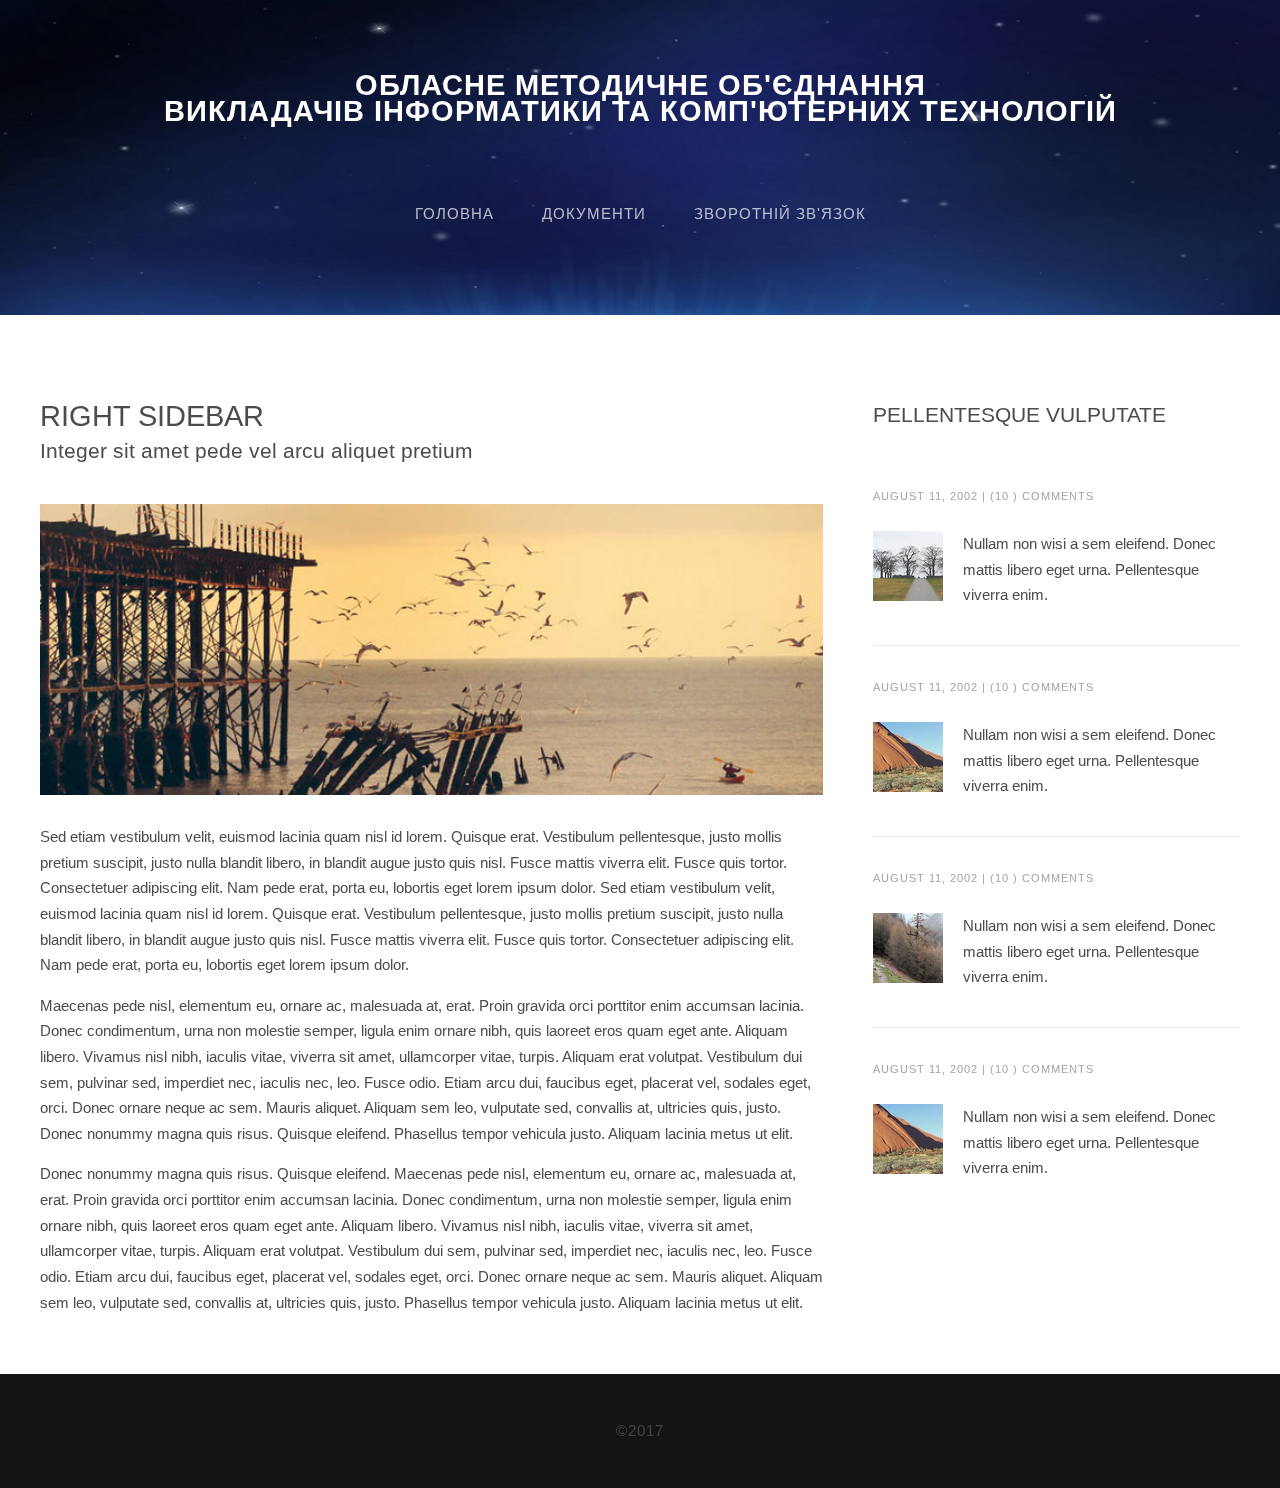
<file: right-sidebar.html>
<!DOCTYPE HTML>

<html>
	<head>
		<title>Iridium by TEMPLATED</title>
		<meta http-equiv="content-type" content="text/html; charset=utf-8" />
		<meta name="description" content="" />
		<meta name="keywords" content="" />
		<link href='http://fonts.googleapis.com/css?family=Arimo:400,700' rel='stylesheet' type='text/css'>
		<!--[if lte IE 8]><script src="js/html5shiv.js"></script><![endif]-->
		<script src="http://ajax.googleapis.com/ajax/libs/jquery/1.11.0/jquery.min.js"></script>
		<script src="js/skel.min.js"></script>
		<script src="js/skel-panels.min.js"></script>
		<script src="js/init.js"></script>
		<noscript>
			<link rel="stylesheet" href="css/skel-noscript.css" />
			<link rel="stylesheet" href="css/style.css" />
			<link rel="stylesheet" href="css/style-desktop.css" />
		</noscript>
		<!--[if lte IE 8]><link rel="stylesheet" href="css/ie/v8.css" /><![endif]-->
		<!--[if lte IE 9]><link rel="stylesheet" href="css/ie/v9.css" /><![endif]-->
	</head>
	<body>

		<!-- Header -->
		<div id="header">
			<div class="container"> 
				
				<!-- Logo -->
				<div id="logo">
                    <h1><a href="#">обласне методичне об'єднання</a></h1>
                    <h1><a href="#">викладачів інформатики та комп'ютерних технологій</a></h1>
					<span></span>
				</div>
				
				<!-- Nav -->
				<nav id="nav">
					<ul>
						<li><a href="index.html">Головна</a></li>
						<li><a href="docs.html">Документи</a></li>
					<!--	<li class="active"><a href="right-sidebar.html">Про нас</a></li> -->
						<li><a href="contacts.html">Зворотній зв'язок</a></li>
					</ul>
				</nav>
			</div>
		</div>

		<!-- Main -->
		<div id="main">
			<div class="container">
				<div class="row"> 

					<!-- Content -->
					<div id="content" class="8u skel-cell-important">
						<section>
							<header>
								<h2>Right Sidebar</h2>
								<span class="byline">Integer sit amet pede vel arcu aliquet pretium</span>
							</header>
							<a href="#" class="image full"><img src="images/pic07.jpg" alt="" /></a>
							<p>Sed etiam vestibulum velit, euismod lacinia quam nisl id lorem. Quisque erat. Vestibulum pellentesque, justo mollis pretium suscipit, justo nulla blandit libero, in blandit augue justo quis nisl. Fusce mattis viverra elit. Fusce quis tortor. Consectetuer adipiscing elit. Nam pede erat, porta eu, lobortis eget lorem ipsum dolor. Sed etiam vestibulum velit, euismod lacinia quam nisl id lorem. Quisque erat. Vestibulum pellentesque, justo mollis pretium suscipit, justo nulla blandit libero, in blandit augue justo quis nisl. Fusce mattis viverra elit. Fusce quis tortor. Consectetuer adipiscing elit. Nam pede erat, porta eu, lobortis eget lorem ipsum dolor.</p>
							<p>Maecenas pede nisl, elementum eu, ornare ac, malesuada at, erat. Proin gravida orci porttitor enim accumsan lacinia. Donec condimentum, urna non molestie semper, ligula enim ornare nibh, quis laoreet eros quam eget ante. Aliquam libero. Vivamus nisl nibh, iaculis vitae, viverra sit amet, ullamcorper vitae, turpis. Aliquam erat volutpat. Vestibulum dui sem, pulvinar sed, imperdiet nec, iaculis nec, leo. Fusce odio. Etiam arcu dui, faucibus eget, placerat vel, sodales eget, orci. Donec ornare neque ac sem. Mauris aliquet. Aliquam sem leo, vulputate sed, convallis at, ultricies quis, justo. Donec nonummy magna quis risus. Quisque eleifend. Phasellus tempor vehicula justo. Aliquam lacinia metus ut elit.</p>
							<p>Donec nonummy magna quis risus. Quisque eleifend. Maecenas pede nisl, elementum eu, ornare ac, malesuada at, erat. Proin gravida orci porttitor enim accumsan lacinia. Donec condimentum, urna non molestie semper, ligula enim ornare nibh, quis laoreet eros quam eget ante. Aliquam libero. Vivamus nisl nibh, iaculis vitae, viverra sit amet, ullamcorper vitae, turpis. Aliquam erat volutpat. Vestibulum dui sem, pulvinar sed, imperdiet nec, iaculis nec, leo. Fusce odio. Etiam arcu dui, faucibus eget, placerat vel, sodales eget, orci. Donec ornare neque ac sem. Mauris aliquet. Aliquam sem leo, vulputate sed, convallis at, ultricies quis, justo. Phasellus tempor vehicula justo. Aliquam lacinia metus ut elit.</p>
						</section>
					</div>
					
					<!-- Sidebar -->
					<div id="sidebar" class="4u">
						<section>
							<header>
								<h2>Pellentesque vulputate</h2>
							</header>
							<ul class="style">
								<li>
									<p class="posted">August 11, 2002  |  (10 )  Comments</p>
									<img src="images/pic04.jpg" alt="" />
									<p class="text">Nullam non wisi a sem eleifend. Donec mattis libero eget urna. Pellentesque viverra enim.</p>
								</li>
								<li>
									<p class="posted">August 11, 2002  |  (10 )  Comments</p>
									<img src="images/pic05.jpg" alt="" />
									<p class="text">Nullam non wisi a sem eleifend. Donec mattis libero eget urna. Pellentesque viverra enim.</p>
								</li>
								<li>
									<p class="posted">August 11, 2002  |  (10 )  Comments</p>
									<img src="images/pic06.jpg" alt="" />
									<p class="text">Nullam non wisi a sem eleifend. Donec mattis libero eget urna. Pellentesque viverra enim.</p>
								</li>
								<li>
									<p class="posted">August 11, 2002  |  (10 )  Comments</p>
									<img src="images/pic05.jpg" alt="" />
									<p class="text">Nullam non wisi a sem eleifend. Donec mattis libero eget urna. Pellentesque viverra enim.</p>
								</li>
							</ul>
						</section>
					</div>
					
				</div>
			</div>
		</div>

		<!-- Copyright -->
		<div id="copyright">
			<div class="container">
				©2017
			</div>
		</div>
		
	</body>
</html>
</file>
<file: css/style.css>
/*
	Iridium by TEMPLATED
    templated.co @templatedco
    Released for free under the Creative Commons Attribution 3.0 license (templated.co/license)
*/

/*********************************************************************************/
/* Basic                                                                         */
/*********************************************************************************/
.sumary{
	font-size: 18px;
	color: black;
	margin-bottom: 5px;
}

	body
	{
		background: #141414;
	}

	body,input,textarea,select
	{
		font-family: 'Arimo', sans-serif;
		font-size: 11pt;
		line-height: 1.75em;
		color: #4c4c4c;
	}

	h1,h2,h3,h4,h5,h6
	{
		text-transform: uppercase;
		font-weight: normal;
	}
	
		h1 a, h2 a, h3 a, h4 a, h5 a, h6 a
		{
			color: inherit;
			text-decoration: none;
		}
		
	/* Change this to whatever font weight/color pairing is most suitable */
	strong, b
	{
		font-weight: bold;
		color: #000000;
	}
	
	em, i
	{
		font-style: italic;
	}

	/* Don't forget to set this to something that matches the design */
	a
	{
		text-decoration: underline;
		color: #272727;
	}

	a:hover
	{
		text-decoration: none;
	}
	
	sub
	{
		position: relative;
		top: 0.5em;
		font-size: 0.8em;
	}
	
	sup
	{
		position: relative;
		top: -0.5em;
		font-size: 0.8em;
	}
	
	hr
	{
		border: 0;
		border-top: solid 1px #ddd;
	}
	
	blockquote
	{
		border-left: solid 0.5em #ddd;
		padding: 1em 0 1em 2em;
		font-style: italic;
	}
	
	p, ul, ol, dl, table
	{
		margin-bottom: 1em;
	}

	header
	{
		margin-bottom: 1em;
	}
	
		header h2
		{
		}
	
		header .byline
		{
			display: block;
			margin: 0.5em 0 0 0;
			padding: 0 0 0.5em 0;
		}
		
	footer
	{
		margin-top: 1em;
	}

	br.clear
	{
		clear: both;
	}

	/* Sections/Articles */
	
		section,
		article
		{
			margin-bottom: 3em;
		}
		
		section > :last-child,
		article > :last-child
		{
			margin-bottom: 0;
		}

		section:last-child,
		article:last-child
		{
			margin-bottom: 0;
		}

		.row > section,
		.row > article
		{
			margin-bottom: 0;
		}

	/* Images */

		.image
		{
			display: inline-block;
		}
		
			.image img
			{
				display: block;
				width: 100%;
			}

			.image.featured
			{
				display: block;
				width: 100%;
				margin: 0 0 2em 0;
			}
			
			.image.full
			{
				display: block;
				width: 100%;
				margin: 0 0 2em 0;
			}
			
			.image.left
			{
				float: left;
				margin: 0 2em 2em 0;
			}
			
			.image.centered
			{
				display: block;
				margin: 0 0 2em 0;
			}

				.image.centered img
				{
					margin: 0 auto;
					width: auto;
				}

	/* Lists */

		ul.default
		{
			margin: 0;
			padding: 0;
			list-style: none;
		}
		
			ul.default li
			{
				padding: 0.60em 0em;
				border-top: 1px solid;
				border-color: rgba(255,255,255,.1);
			}
			
			ul.default li:first-child
			{
				padding-top: 0;
				border-top: none;
			}
			
			ul.default a
			{
				text-decoration: none;
				color: rgba(255,255,255,.5);
			}
			
			ul.default a:hover
			{
				text-decoration: underline;
			}
			
		ul.style {
		}
		
		ul.style li {
			margin: 0;
			padding: 2em 0em 1.5em 0em;
			border-top: 1px solid #ECECEC;
		}
		
		ul.style li:first-child
		{
			padding-top: 0;
			border-top: none;
		}
		
		ul.style img {
			float: left;
			margin-right: 20px;
		}
		
		ul.style p {
		}
		
		ul.style .posted {
			padding: 0em 0em 1em 0em;
			letter-spacing: 1px;
			text-transform: uppercase;
			font-size: 8pt;
			color: #A2A2A2;
		}
		
		ul.style .first {
			padding-top: 0px;
			border-top: none;
		}
							

	/* Buttons */
		
		.button
		{
			position: relative;
			display: inline-block;
			margin-top: 2em;
			padding: 0.90em 1.5em;
			background: #e95d3c;
			border-radius: 40px;
			text-decoration: none;
			text-transform: uppercase;
			font-size: 1.1em;
			color: #FFF;
			-moz-transition: color 0.35s ease-in-out, background-color 0.35s ease-in-out;
			-webkit-transition: color 0.35s ease-in-out, background-color 0.35s ease-in-out;
			-o-transition: color 0.35s ease-in-out, background-color 0.35s ease-in-out;
			-ms-transition: color 0.35s ease-in-out, background-color 0.35s ease-in-out;
			transition: color 0.35s ease-in-out, background-color 0.35s ease-in-out;
			cursor: pointer;
		}

			.button:hover
			{
				background: #de3d27;
				color: #FFF !important;
			}
			
/*********************************************************************************/
/* Header                                                                        */
/*********************************************************************************/

	#header
	{
		position: relative;
		background: #2a2f27 url(../images/banner2.jpg) no-repeat;
		background-size: cover;
	}

	#logo
	{
	}
	
	#nav
	{
	}

		#nav ul
		{
			margin: 0;
		}
	
/*********************************************************************************/
/* Banner                                                                        */
/*********************************************************************************/

	#banner
	{
		position: relative;
		background: #333;
		color: #fff;
	}

/*********************************************************************************/
/* Main                                                                          */
/*********************************************************************************/

	#main
	{
		position: relative;
		background: #fff;
	}

/*********************************************************************************/
/* Featured                                                                      */
/*********************************************************************************/
	
	#featured
	{
		position: relative;
		background: #f2f2f2;
	}
	
	#featured h2
	{
		display: block;
		margin-bottom: 2em;
		font-size: 1.4em;
	}
	
/*********************************************************************************/
/* Footer                                                                        */
/*********************************************************************************/
	
	#footer
	{
		position: relative;
		background: #1d1d1d;
	}
	
	#footer h2
	{
		display: block;
		color: #FFF;
	}
	
/*********************************************************************************/
/* Copyright                                                                     */
/*********************************************************************************/
	
	#copyright
	{
		position: relative;
		padding: 3em 0em;
		letter-spacing: 1px;
		text-align: center;
		color: rgba(255,255,255,.2);
	}
	
	#copyright .container
	{
	}
	
	#copyright a
	{
		text-decoration: none;
		color: rgba(255,255,255,.3);
	}

/* Базовые стили таблицы календаря */
table.calendar {
    width:200px;
    margin: 0 auto;
    border: 1px solid #ababab;
    background: #f4f4f4;  
    text-align: center;
    font-family: Verdana, Arial, Helvetica, sans-serif;
    font-weight: normal; 
    font-size: 12px;
    padding: 3px;
}
/* Панель сетки календаря */
td.in_month {
    text-align: center; 
    font-weight: normal; 
    font-size: 12px; 
    border: 1px solid #bababa;
    border-radius: 2px;
    -webkit-border-radius: 2px;/*Safari, Chrome*/
    -moz-border-radius: 2px;/*Firefox*/
    background: #ddd;
    background: -moz-linear-gradient(90deg, #BFBFBF 0, #F6F0EA 100%);/* FF3.6+ */
    background: -webkit-gradient(linear, 90deg, color-stop(0, BFBFBF), color-stop(100%, F6F0EA));/* Chrome,Safari4+ */
    background: -webkit-linear-gradient(90deg, #BFBFBF 0, #F6F0EA 100%);/* Chrome10+,Safari5.1+ */
    background: -o-linear-gradient(90deg, #BFBFBF 0, #F6F0EA 100%);/* Opera 11.10+ */
    background: -ms-linear-gradient(90deg, #BFBFBF 0, #F6F0EA 100%);/* IE10+ */   
} 
/* Панель выбора месяца и года */      
table.calendar caption {
    border: 1px solid #ababab;    
    border-bottom: none;
    font-size: 14px;
    font-weight: bold;
    height: 28px;
    line-height: 2.2; 
    text-shadow: 0 1px 1px #fff;
    background: -moz-linear-gradient(90deg, #BFBFBF 0, #F6F0EA 100%);/* FF3.6+ */
    background: -webkit-gradient(linear, 90deg, color-stop(0, BFBFBF), color-stop(100%, F6F0EA));/* Chrome,Safari4+ */
    background: -webkit-linear-gradient(90deg, #BFBFBF 0, #F6F0EA 100%);/* Chrome10+,Safari5.1+ */
    background: -o-linear-gradient(90deg, #BFBFBF 0, #F6F0EA 100%);/* Opera 11.10+ */
    background: -ms-linear-gradient(90deg, #BFBFBF 0, #F6F0EA 100%);/* IE10+ */
}
/* Дни недели */       
table.calendar th{
    color: green;
}
/* Выделенная дата */
table.calendar td.selected { 
    background: #00c400; 
    background: -moz-linear-gradient(270deg, #16B831 0, #42FF94 100%);/* FF3.6+ */
    background: -webkit-gradient(linear, 270deg, color-stop(0, 16B831), color-stop(100%, 42FF94));/* Chrome,Safari4+ */
    background: -webkit-linear-gradient(270deg, #16B831 0, #42FF94 100%);/* Chrome10+,Safari5.1+ */
    background: -o-linear-gradient(270deg, #16B831 0, #42FF94 100%);/* Opera 11.10+ */
    background: -ms-linear-gradient(270deg, #16B831 0, #42FF94 100%);/* IE10+ */
    font-weight: normal; 
    font-size: 10px; 
}
/* Ссылки сетки дат календаря */
table.calendar a {
    display: block; 
    font-weight: bold; 
    text-decoration: none; 
    color: #4e4ead;  
    text-align: center; 
    font-size: 10px; 
}
/* Ссылки навигации календаря */
table.calendar caption a {
    display: inline;
    font-weight: bold;
    font-size: 10px;
    color: #898989;
    text-shadow: 0 1px 1px #fff;
}
#feedback-form {
  max-width: 700px;
  padding: 2%;
  border-radius: 3px;
  background: #f1f1f1;
}
#feedback-form [required] {
  width: 100%;
  box-sizing: border-box;
  margin: 2px 0 2% 0;
  padding: 2%;
  border: 1px solid rgba(0,0,0,.1);
  border-radius: 3px;
  box-shadow: 0 1px 2px -1px rgba(0,0,0,.2) inset, 0 0 transparent;
}
#feedback-form [required]:hover {
  border-color: #7eb4ea;
  box-shadow: 0 1px 2px -1px rgba(0,0,0,.2) inset, 0 0 transparent;
}
#feedback-form [required]:focus {
  outline: none;
  border-color: #7eb4ea;
  box-shadow: 0 1px 2px -1px rgba(0,0,0,.2) inset, 0 0 4px rgba(35,146,243,.5);
  transition: .2s linear;
}
#feedback-form [type="submit"] {
  padding: 2%;
  border: none;
  border-radius: 3px;
  box-shadow: 0 0 0 1px rgba(0,0,0,.2) inset;
  background: #669acc;
  color: #fff;
}
#feedback-form [type="submit"]:hover {
  background: #5c90c2;
}
#feedback-form [type="submit"]:focus {
  box-shadow: 0 1px 1px #fff, inset 0 1px 2px rgba(0,0,0,.8), inset 0 -1px 0 rgba(0,0,0,.05);
}
</file>
<file: css/style-desktop.css>
/*
	Iridium by TEMPLATED
    templated.co @templatedco
    Released for free under the Creative Commons Attribution 3.0 license (templated.co/license)
*/

/*********************************************************************************/
/* Basic                                                                         */
/*********************************************************************************/

	body
	{
	}

	body,input,textarea,select
	{
		font-size: 11pt;
	}

/*********************************************************************************/
/* Header                                                                        */
/*********************************************************************************/

	#header
	{
		position: relative;
		padding: 5em 0em;
		text-align: center;
	}
	
		.homepage #header
		{
			padding: 15em 0em;
		}

		#header .container
		{
		}

/*********************************************************************************/
/* Logo                                                                          */
/*********************************************************************************/

	#logo
	{
		margin-bottom: 3em;
	}
	
		#logo h1
		{
			color: #FFF;
		}
	
		#logo h1 a
		{
			display: block;
			letter-spacing: 1px;
			text-decoration: none;
			text-transform: uppercase;
			font-size: 2em;
			font-weight: 900;
			color: #FFF;
		}

		#logo span
		{
			display: block;
			padding-top: 1em;
			letter-spacing: 1px;
			text-transform: uppercase;
			font-size: 1.2em;
			color: rgba(255,255,255,.5);
		}			
			

/*********************************************************************************/
/* Nav                                                                           */
/*********************************************************************************/

	#nav
	{
	}

		#nav > ul > li
		{
			display: inline-block;
		}
		
			#nav > ul > li:last-child
			{
				padding-right: 0;
			}

			#nav > ul > li > a,
			#nav > ul > li > span
			{
				display: block;
				padding: 1em 1.5em;
				letter-spacing: 1px;
				text-decoration: none;
				text-transform: uppercase;
				font-weight: 200;
				font-size: 1em;
				outline: 0;
				color: rgba(255,255,255,.7);
			}


			#nav > ul > li > a:hover
			{
				color: #FFF;
			}

			#nav li.active a
			{
				background: none;
				border-radius: 40px;
				border: 2px solid;
				border-color: rgba(255,255,255,.8);
				color: #FFF;
			}

			#nav > ul > li > ul
			{
				display: none;
			}


/*********************************************************************************/
/* Main                                                                          */
/*********************************************************************************/

	#main
	{
		padding: 6em 0em 4em 0em;
	}
	
	#content
	{
	}
	
	#content header
	{
		margin-bottom: 2em;
	}
	
	#content header h2
	{
		font-size: 2em;
	}
	
	#content header .byline
	{
		font-size: 1.40em;
	}
	
	#sidebar h2
	{
		display: block;
		padding-bottom: 2em;
		font-size: 1.4em;
	}

/*********************************************************************************/
/* Featured                                                                      */
/*********************************************************************************/
	
	#featured
	{
		padding: 6em 0em;
	}

/*********************************************************************************/
/* Footer                                                                        */
/*********************************************************************************/
	
	#footer
	{
		position: relative;
		padding: 6em 0em;
	}
	
	#footer h2
	{
		padding-bottom: 2em;
		font-size: 1.4em;
	}
	
/*********************************************************************************/
/* Copyright                                                                     */
/*********************************************************************************/
	
	#copyright
	{
		padding: 3em 0em;
	}
</file>
<file: css/ie/v8.css>
/*********************************************************************************/
/* Basic                                                                         */
/*********************************************************************************/

	.button
	{
		/*
		
		For elements that use border-radius, add the following:
		
			-ms-behavior: url('css/ie/PIE.htc');

		Note that PIE.htc requires its elements to be relative or absolute:

			position: relative;

		*/
	}
</file>
<file: css/ie/v9.css>
/*********************************************************************************/
/* Basic                                                                         */
/*********************************************************************************/
</file>
<file: css/skel-noscript.css>
/* Resets (http://meyerweb.com/eric/tools/css/reset/ | v2.0 | 20110126 | License: none (public domain)) */

	html,body,div,span,applet,object,iframe,h1,h2,h3,h4,h5,h6,p,blockquote,pre,a,abbr,acronym,address,big,cite,code,del,dfn,em,img,ins,kbd,q,s,samp,small,strike,strong,sub,sup,tt,var,b,u,i,center,dl,dt,dd,ol,ul,li,fieldset,form,label,legend,table,caption,tbody,tfoot,thead,tr,th,td,article,aside,canvas,details,embed,figure,figcaption,footer,header,hgroup,menu,nav,output,ruby,section,summary,time,mark,audio,video{margin:0;padding:0;border:0;font-size:100%;font:inherit;vertical-align:baseline;}article,aside,details,figcaption,figure,footer,header,hgroup,menu,nav,section{display:block;}body{line-height:1;}ol,ul{list-style:none;}blockquote,q{quotes:none;}blockquote:before,blockquote:after,q:before,q:after{content:'';content:none;}table{border-collapse:collapse;border-spacing:0;}body{-webkit-text-size-adjust:none}

/* Box Model */

	*, *:before, *:after {
		-moz-box-sizing: border-box;
		-webkit-box-sizing: border-box;
		-o-box-sizing: border-box;
		-ms-box-sizing: border-box;
		box-sizing: border-box;
	}

/* Container */

	body {
		min-width: 1200px;
	}

	.container {
		width: 1200px;
		margin-left: auto;
		margin-right: auto;
	}

	/* Modifiers */
	
		.container.small {
			width: 900px;
		}

		.container.big {
			width: 100%;
			max-width: 1500px;
			min-width: 1200px;
		}

/* Grid */

	/* Cells */

		.\31 2u { width: 100% }
		.\31 1u { width: 91.6666666667% }
		.\31 0u { width: 83.3333333333% }
		.\39 u { width: 75% }
		.\38 u { width: 66.6666666667% }
		.\37 u { width: 58.3333333333% }
		.\36 u { width: 50% }
		.\35 u { width: 41.6666666667% }
		.\34 u { width: 33.3333333333% }
		.\33 u { width: 25% }
		.\32 u { width: 16.6666666667% }
		.\31 u { width: 8.3333333333% }
		.\-11u { margin-left: 91.6666666667% }
		.\-10u { margin-left: 83.3333333333% }
		.\-9u { margin-left: 75% }
		.\-8u { margin-left: 66.6666666667% }
		.\-7u { margin-left: 58.3333333333% }
		.\-6u { margin-left: 50% }
		.\-5u { margin-left: 41.6666666667% }
		.\-4u { margin-left: 33.3333333333% }
		.\-3u { margin-left: 25% }
		.\-2u { margin-left: 16.6666666667% }
		.\-1u { margin-left: 8.3333333333% }

		.row > * {
			padding: 50px 0 0 50px;
			float: left;
			-moz-box-sizing: border-box;
			-webkit-box-sizing: border-box;
			-o-box-sizing: border-box;
			-ms-box-sizing: border-box;
			box-sizing: border-box;
		}

		.row + .row > * {
			padding-top: 50px;
		}

		.row {
			margin-left: -50px;
		}

	/* Rows */

		.row:after {
			content: '';
			display: block;
			clear: both;
			height: 0;
		}

		.row:first-child > * {
			padding-top: 0;
		}

		.row > * {
			padding-top: 0;
		}

		/* Modifiers */

			/* Flush */

				.row.flush {
					margin-left: 0;
				}

				.row.flush > * {
					padding: 0 !important;
				}

			/* Quarter */

				.row.quarter > * {
					padding: 12.5px 0 0 12.5px;
				}

				.row.quarter + .row.quarter > * {
					padding-top: 12.5px;
				}

				.row.quarter {
					margin-left: -12.5px;
				}

			/* Half */

				.row.half > * {
					padding: 25px 0 0 25px;
				}

				.row.half + .row.half > * {
					padding-top: 25px;
				}

				.row.half {
					margin-left: -25px;
				}

			/* One and (a) Half */

				.row.oneandhalf > * {
					padding: 75px 0 0 75px;
				}

				.row.oneandhalf + .row.oneandhalf > * {
					padding-top: 75px;
				}

				.row.oneandhalf {
					margin-left: -75px;
				}

			/* Double */

				.row.double > * {
					padding: 100px 0 0 100px;
				}

				.row.double + .row.double > * {
					padding-top: 100px;
				}

				.row.double {
					margin-left: -100px;
				}
</file>
